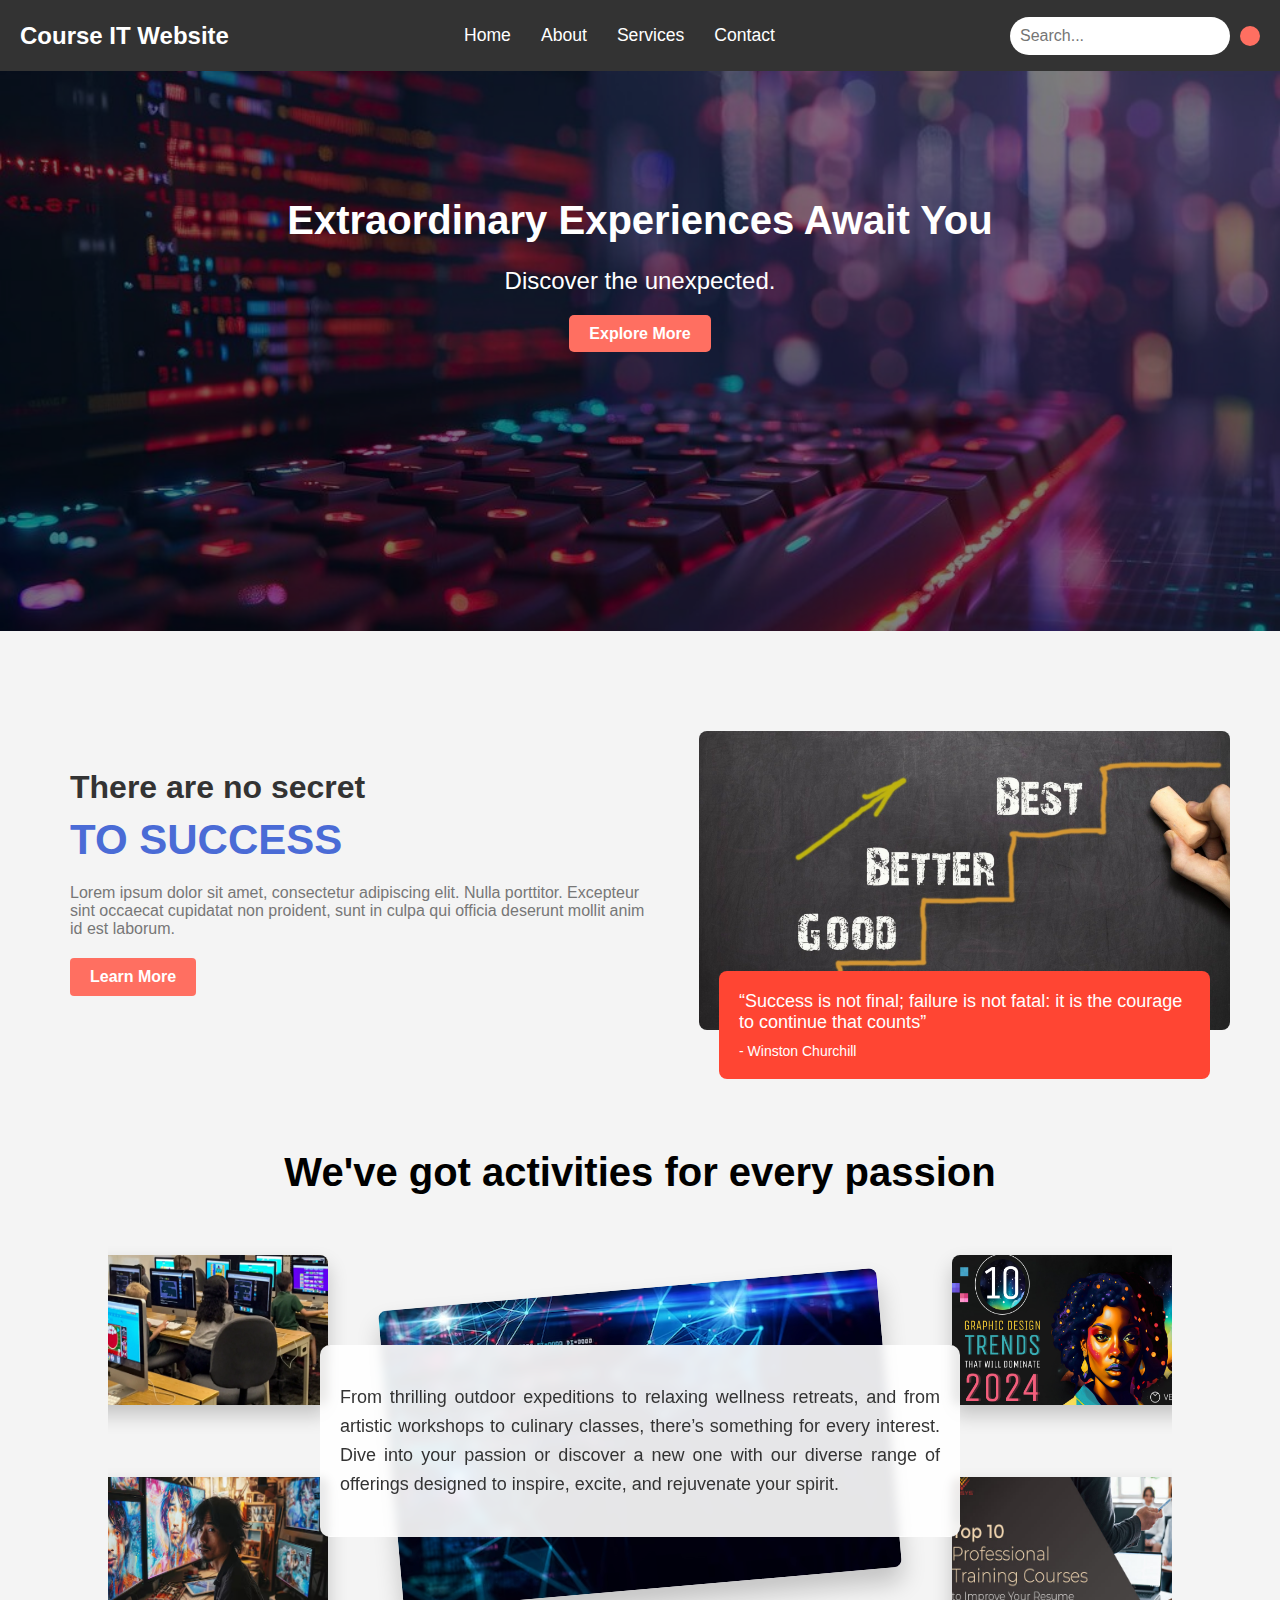
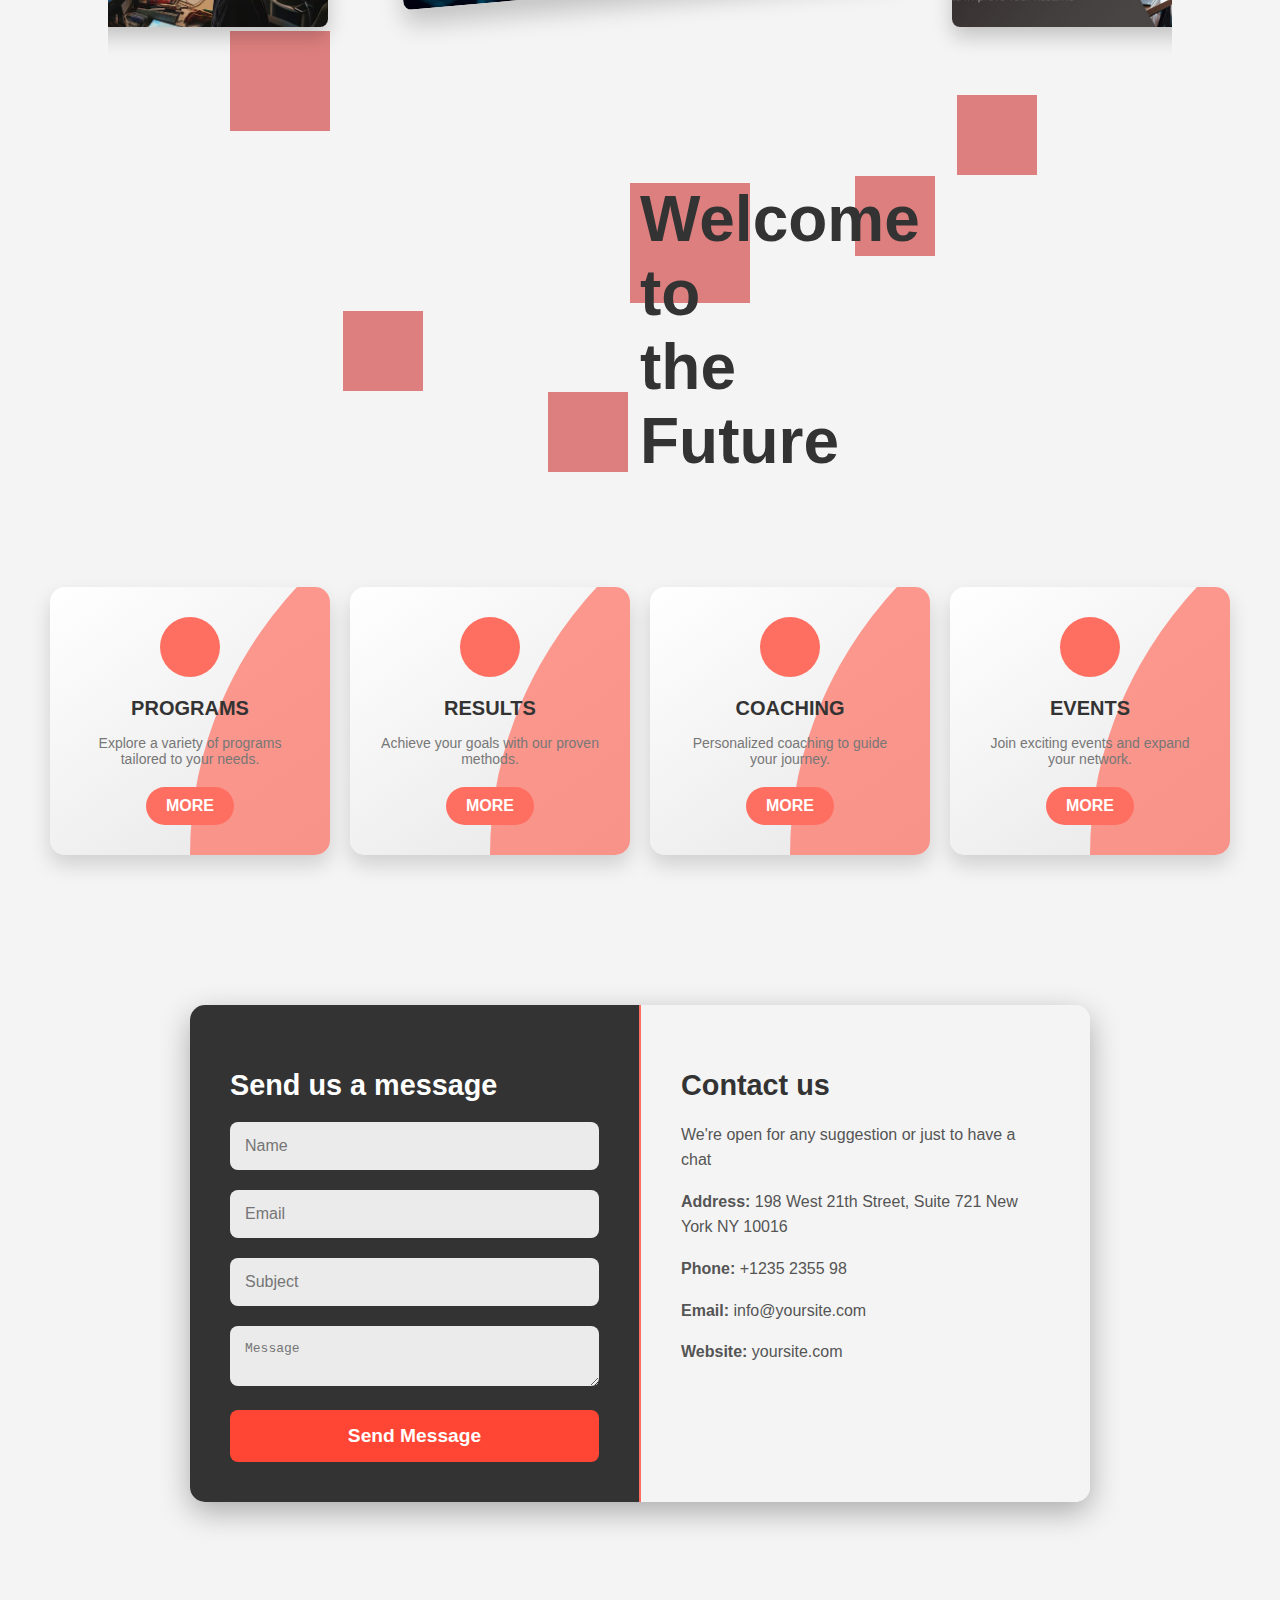
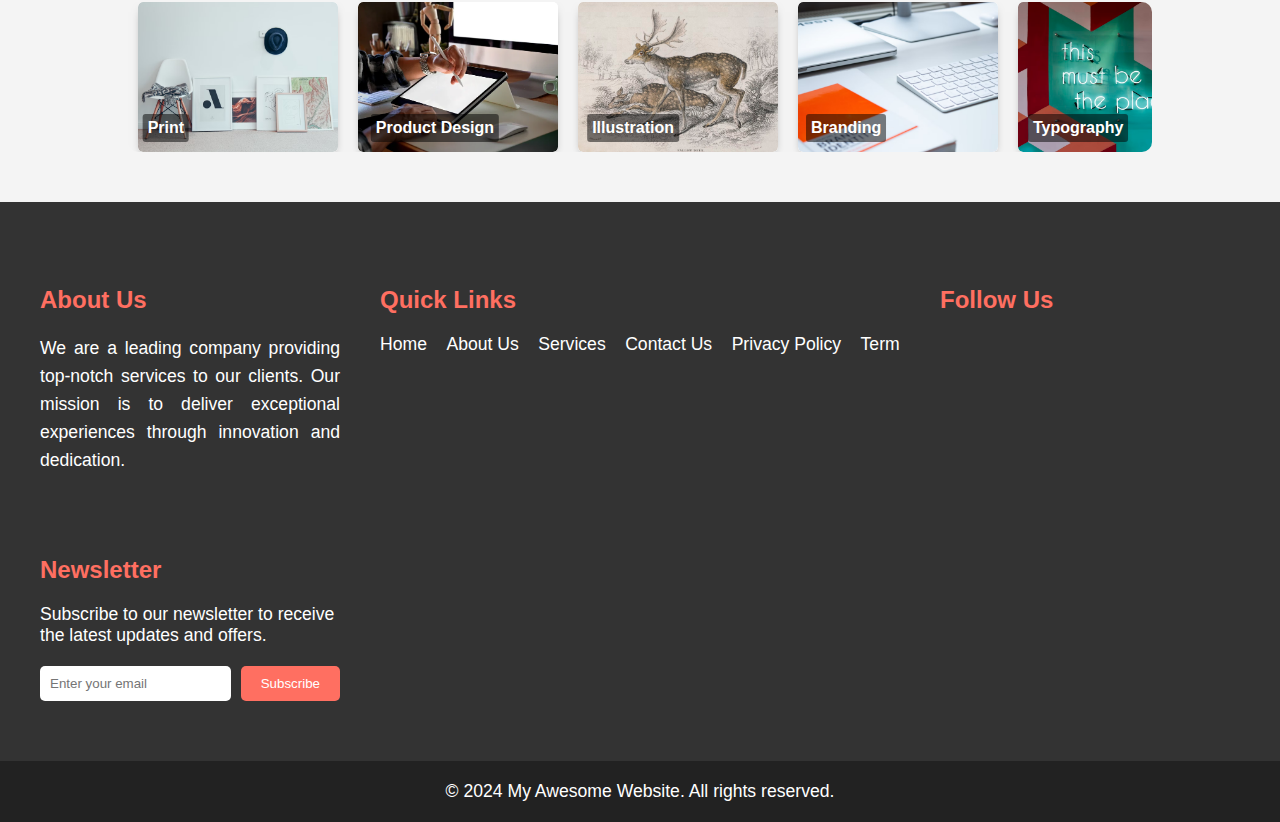
<file: index.html>
<!DOCTYPE html>
<html lang="en">
  <head>
    <meta charset="UTF-8" />
    <link rel="shortcut icon" type="x-icon" href="assets/favicon/star.svg">
    <meta name="viewport" content="width=device-width, initial-scale=1.0" />
    <title>Home - My Awesome Website</title>
    <link rel="stylesheet" href="css/styles.css" />
    <link rel="stylesheet" href="css/animations.css" />
    <link
      rel="stylesheet"
      href="https://cdnjs.cloudflare.com/ajax/libs/font-awesome/6.6.0/css/all.min.css"
      integrity="sha512-Kc323vGBEqzTmouAECnVceyQqyqdsSiqLQISBL29aUW4U/M7pSPA/gEUZQqv1cwx4OnYxTxve5UMg5GT6L4JJg=="
      crossorigin="anonymous"
      referrerpolicy="no-referrer"
    />
    <script src="js/main.js" defer></script>
    <script src="js/animations.js" defer></script>
  </head>
  <body>
    <!-- Navbar -->
    <header>
      <nav class="navbar">
        <div class="navbar-logo">
          <a href="index.html">Course IT Website</a>
        </div>
        <!-- Hamburger Icon for Mobile View -->
        <button class="navbar-toggle">
          <i class="fa-solid fa-bars"></i>
        </button>
        <ul class="navbar-menu">
          <li class="menu-item dropdown">
            <a href="index.html" class="menu-link">Home</a>
            <ul class="dropdown-menu">
              <li><a href="index.html" class="dropdown-link">Activities</a></li>
              <li><a href="index.html" class="dropdown-link">Programs</a></li>
              <li><a href="index.html" class="dropdown-link">Reach Us</a></li>
            </ul>
          </li>
          <li class="menu-item dropdown">
            <a href="about.html" class="menu-link">About</a>
            <ul class="dropdown-menu">
              <li><a href="about.html" class="dropdown-link">Our Story</a></li>
              <li><a href="about.html" class="dropdown-link">Team</a></li>
              <li><a href="about.html" class="dropdown-link">Mission</a></li>
            </ul>
          </li>
          <li class="menu-item dropdown">
            <a href="services.html" class="menu-link">Services</a>
            <ul class="dropdown-menu mega-menu">
              <li>
                <div class="mega-menu-content">
                  <div class="mega-menu-column">
                    <h3>Web Development</h3>
                    <a href="services.html">Web Design</a>
                    <a href="services.html">Web Development</a>
                    <a href="services.html">E-commerce</a>
                  </div>
                  <div class="mega-menu-column">
                    <h3>Digital Marketing</h3>
                    <a href="services.html">SEO</a>
                    <a href="services.html">Social Media Marketing</a>
                    <a href="services.html">PPC Advertising</a>
                  </div>
                  <div class="mega-menu-column">
                    <h3>Graphic Design</h3>
                    <a href="services.html">Branding</a>
                    <a href="services.html">Logo Design</a>
                    <a href="services.html">Infographics</a>
                  </div>
                </div>
              </li>
            </ul>
          </li>
          <li class="menu-item dropdown">
            <a href="contact.html" class="menu-link">Contact</a>
            <ul class="dropdown-menu">
              <li><a href="contact.html" class="dropdown-link">Contact Form</a></li>
              <li><a href="contact.html" class="dropdown-link">FAQ</a></li>
              <li><a href="contact.html" class="dropdown-link">Support</a></li>
            </ul>
          </li>
        </ul>
        <div class="navbar-search">
          <input type="text" placeholder="Search..." />
          <button type="submit">
            <i class="fas fa-search"></i>
          </button>
        </div>
      </nav>
    </header>
    

    <!-- Hero Section -->
    <section id="hero" class="parallax">
      <div class="hero-content">
        <h1 class="hero-title bounce-in">
          Extraordinary Experiences Await You
        </h1>
        <p class="hero-subtitle fade-in">Discover the unexpected.</p>
        <a href="#features" class="cta-button slide-in-right">Explore More</a>
      </div>
    </section>

    <!-- Unique Section -->
    <div class="unique-sec">
      <div class="text-content">
        <h1>There are no secret</h1>
        <h2>TO SUCCESS</h2>
        <p>
          Lorem ipsum dolor sit amet, consectetur adipiscing elit. Nulla
          porttitor. Excepteur sint occaecat cupidatat non proident, sunt in
          culpa qui officia deserunt mollit anim id est laborum.
        </p>
        <a href="#" class="learn-more">Learn More</a>
      </div>
      <div class="image-content">
        <img src="assets/images/success.jpg" alt="Team Collaboration" />
        <div class="quote">
          <p>
            “Success is not final; failure is not fatal: it is the courage to
            continue that counts”
          </p>
          <span>- Winston Churchill</span>
        </div>
      </div>
    </div>

    <!-- Activities Section -->
    <div class="activities">
      <div class="activities-header">
        <h1>We've got activities for every passion</h1>
      </div>
      <div class="activities-content">
        <div class="text-box">
          <p>
            From thrilling outdoor expeditions to relaxing wellness retreats,
            and from artistic workshops to culinary classes, there’s something
            for every interest. Dive into your passion or discover a new one
            with our diverse range of offerings designed to inspire, excite, and
            rejuvenate your spirit.
          </p>
        </div>

        <div class="images-container">
          <div class="image-large">
            <img src="assets/images/darkcode.jpg" alt="Activity 1" />
          </div>
          <div class="image-corner-top-left">
            <img src="assets/images/artistic.jpg" alt="Activity 2" />
          </div>
          <div class="image-corner-bottom-left">
            <img src="assets/images/art.jpg" alt="Activity 3" />
          </div>
          <div class="image-corner-top-right">
            <img src="assets/images/carousel2.jpg" alt="Activity 4" />
          </div>
          <div class="image-corner-bottom-right">
            <img src="assets/images/carousel3.jpg" alt="Activity 5" />
          </div>
        </div>
      </div>




      <!-- Extra Ordin Section -->
    <div class="extra-ordinary-universe">
      <div class="extra-ordinary-cube-container">
          <div class="extra-ordinary-cube" id="cube1"></div>
          <div class="extra-ordinary-cube" id="cube2"></div>
          <div class="extra-ordinary-cube" id="cube3"></div>
          <div class="extra-ordinary-cube" id="cube4"></div>
          <div class="extra-ordinary-cube" id="cube5"></div>
          <div class="extra-ordinary-cube" id="cube6"></div>
      </div>
  
      <div class="extra-ordinary-content">
          <h1 class="extra-ordinary-phase" id="phase1">Welcome to the Future</h1>
          <h1 class="extra-ordinary-phase" id="phase2">Design Like Never Before</h1>
          <h1 class="extra-ordinary-phase" id="phase3">Experience the Extraordinary</h1>
      </div>
  </div>
    </div>

    
  

    <!-- Procote Section -->
    <div class="pracote-container" id="features">
      <div class="pracote-card">
        <div class="pracote-icon pracote-programs"></div>
        <h3 class="pracote-title">PROGRAMS</h3>
        <p class="pracote-text">
          Explore a variety of programs tailored to your needs.
        </p>
        <a href="#" class="pracote-more">MORE</a>
      </div>
      <div class="pracote-card">
        <div class="pracote-icon pracote-results"></div>
        <h3 class="pracote-title">RESULTS</h3>
        <p class="pracote-text">Achieve your goals with our proven methods.</p>
        <a href="#" class="pracote-more">MORE</a>
      </div>
      <div class="pracote-card">
        <div class="pracote-icon pracote-coaching"></div>
        <h3 class="pracote-title">COACHING</h3>
        <p class="pracote-text">Personalized coaching to guide your journey.</p>
        <a href="#" class="pracote-more">MORE</a>
      </div>
      <div class="pracote-card">
        <div class="pracote-icon pracote-events"></div>
        <h3 class="pracote-title">EVENTS</h3>
        <p class="pracote-text">
          Join exciting events and expand your network.
        </p>
        <a href="#" class="pracote-more">MORE</a>
      </div>
    </div>

    <!-- Contact Section -->
    <section>
      <div class="contact-container">
        <div class="form-box">
          <h2>Send us a message</h2>
          <form class="contact-form">
            <input type="text" name="name" placeholder="Name" required />
            <input type="email" name="email" placeholder="Email" required />
            <input type="text" name="subject" placeholder="Subject" required />
            <textarea name="message" placeholder="Message" required></textarea>
            <button type="submit">Send Message</button>
          </form>
        </div>
        <div class="contact-info">
          <h2>Contact us</h2>
          <p>We're open for any suggestion or just to have a chat</p>
          <p>
            <strong>Address:</strong> 198 West 21th Street, Suite 721 New York
            NY 10016
          </p>
          <p><strong>Phone:</strong> +1235 2355 98</p>
          <p><strong>Email:</strong> info@yoursite.com</p>
          <p><strong>Website:</strong> yoursite.com</p>
        </div>
      </div>
    </section>

    <!-- moving content -->
    <div class="my-carousel-container">
      <div class="my-carousel-track">
        <div class="my-carousel-item">
          <img src="assets/images/arts.jpg" alt="Item 1" />
          <p>Print</p>
        </div>
        <div class="my-carousel-item">
          <img src="assets/images/proDesign.jpg" alt="Item 2" />
          <p>Product Design</p>
        </div>
        <div class="my-carousel-item">
          <img src="assets/images/graphy.jpg" alt="Item 3" />
          <p>Illustration</p>
        </div>
        <div class="my-carousel-item">
          <img src="assets/images/branding.jpg" alt="Item 4" />
          <p>Branding</p>
        </div>
        <div class="my-carousel-item">
          <img src="assets/images/typo.jpg" alt="Item 5" />
          <p>Typography</p>
        </div>
        <div class="my-carousel-item">
          <img src="assets/images/webDesign.jpg" alt="Item 6" />
          <p>Web Design</p>
        </div>
        <div class="my-carousel-item">
          <img src="assets/images/ui.jpg" alt="Item 7" />
          <p>UI/UX</p>
        </div>
        <div class="my-carousel-item">
          <img src="assets/images/photography.jpg" alt="Item 8" />
          <p>Photography</p>
        </div>
        <div class="my-carousel-item">
          <img src="assets/images/motionGraphics.jpg" alt="Item 9" />
          <p>Motion Graphics</p>
        </div>
        <div class="my-carousel-item">
          <img src="assets/images/social.jpg" alt="Item 10" />
          <p>3D Design</p>
        </div>
      </div>
    </div>

    <!-- Footer -->
    <footer>
      <div class="footer-container">
        <div class="footer-about">
          <h3>About Us</h3>
          <p>
            We are a leading company providing top-notch services to our
            clients. Our mission is to deliver exceptional experiences through
            innovation and dedication.
          </p>
        </div>

        <div class="footer-links">
          <h3>Quick Links</h3>
          <ul>
            <li><a href="index.html">Home</a></li>
            <li><a href="about.html">About Us</a></li>
            <li><a href="services.html">Services</a></li>
            <li><a href="contact.html">Contact Us</a></li>
            <li><a href="privacy.html">Privacy Policy</a></li>
            <li><a href="terms.html">Terms of Service</a></li>
          </ul>
        </div>

        <div class="footer-social">
          <h3>Follow Us</h3>
          <ul class="social-icons">
            <li>
              <a href="#"><i class="fab fa-facebook-f"></i></a>
            </li>
            <li>
              <a href="#"><i class="fab fa-twitter"></i></a>
            </li>
            <li>
              <a href="#"><i class="fab fa-instagram"></i></a>
            </li>
            <li>
              <a href="#"><i class="fab fa-linkedin-in"></i></a>
            </li>
            <li>
              <a href="#"><i class="fab fa-youtube"></i></a>
            </li>
          </ul>
        </div>

        <div class="footer-newsletter">
          <h3>Newsletter</h3>
          <p>
            Subscribe to our newsletter to receive the latest updates and
            offers.
          </p>
          <form>
            <input type="email" placeholder="Enter your email" required />
            <button type="submit">Subscribe</button>
          </form>
        </div>
      </div>

      <div class="footer-bottom">
        <p>&copy; 2024 My Awesome Website. All rights reserved.</p>
      </div>
    </footer>
  </body>
</html>
</file>
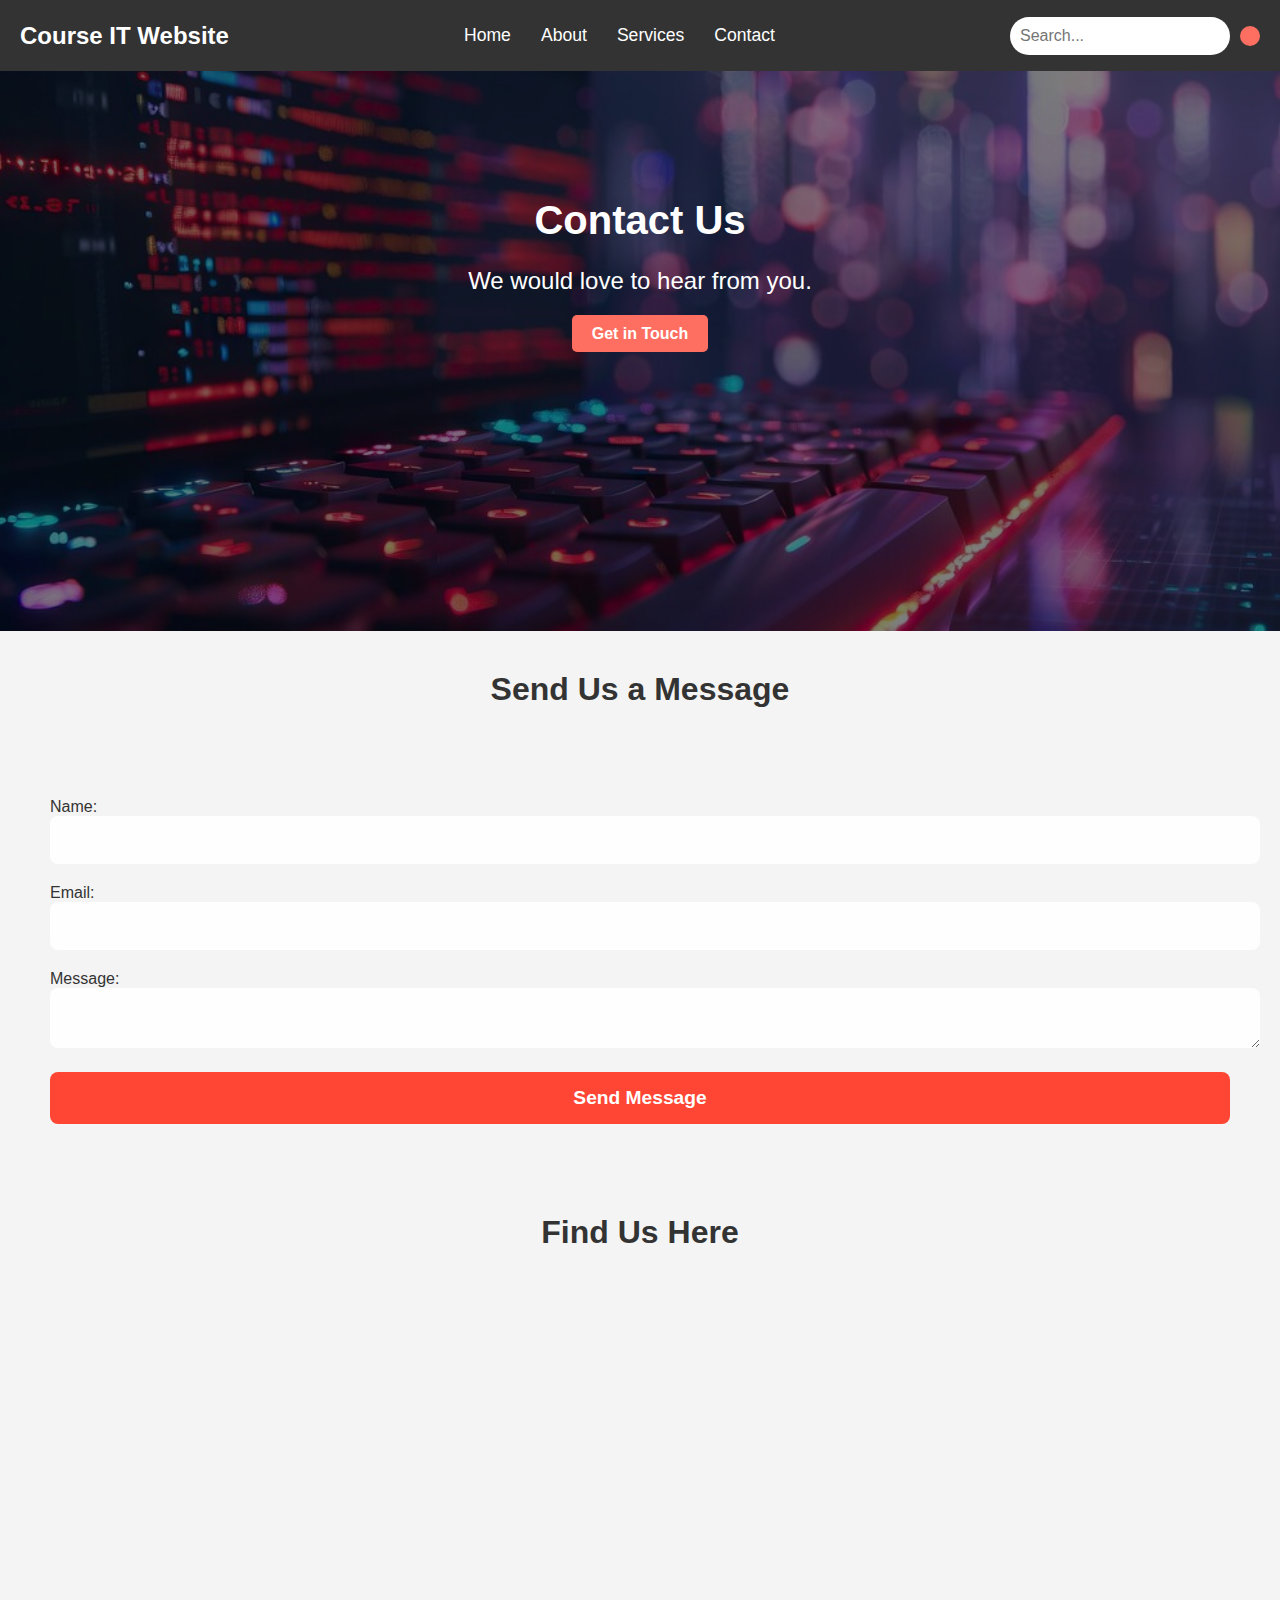
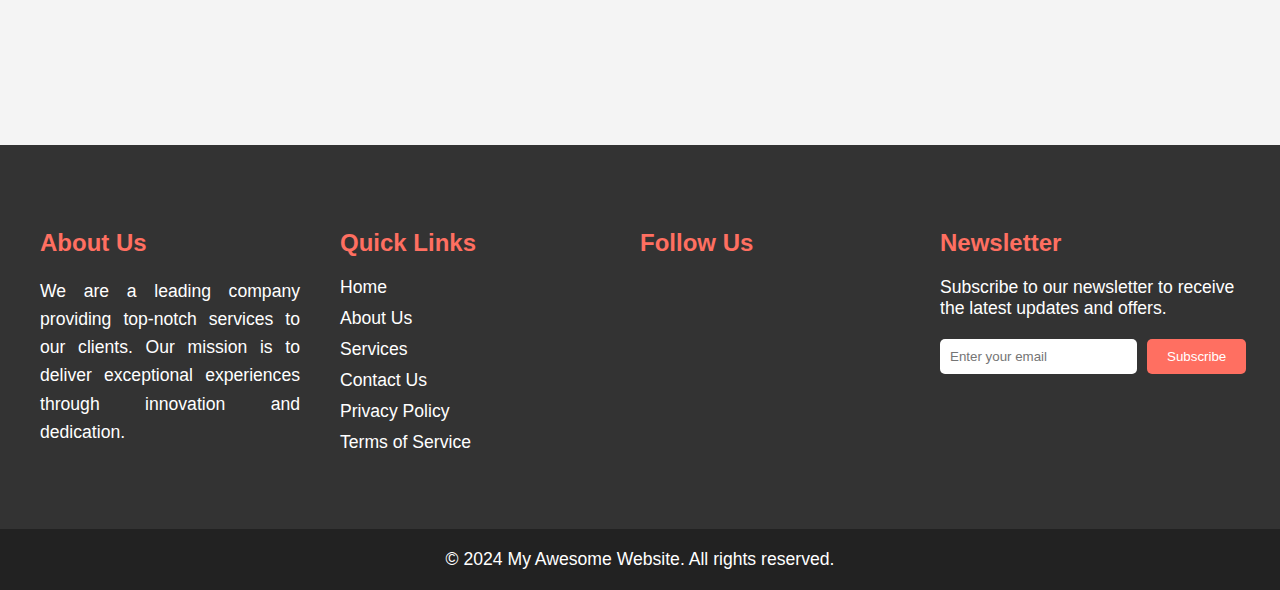
<file: contact.html>
<!DOCTYPE html>
<html lang="en">
  <head>
    <meta charset="UTF-8" />
    <link rel="shortcut icon" type="x-icon" href="assets/favicon/star.svg">
    <meta name="viewport" content="width=device-width, initial-scale=1.0" />
    <title>Contact Us - My Awesome Website</title>
    <link rel="stylesheet" href="css/contact.css" />
    <link rel="stylesheet" href="css/animations.css" />
    <link
      rel="stylesheet"
      href="https://cdnjs.cloudflare.com/ajax/libs/font-awesome/6.6.0/css/all.min.css"
      integrity="sha512-Kc323vGBEqzTmouAECnVceyQqyqdsSiqLQISBL29aUW4U/M7pSPA/gEUZQqv1cwx4OnYxTxve5UMg5GT6L4JJg=="
      crossorigin="anonymous"
      referrerpolicy="no-referrer"
    />
    <script src="js/contact.js" defer></script>
    <script src="js/animations.js" defer></script>
  </head>
  <body>
    <!-- Navbar -->
    <header>
      <nav class="navbar">
        <div class="navbar-logo">
          <a href="index.html">Course IT Website</a>
        </div>
        <!-- Hamburger Icon for Mobile View -->
        <button class="navbar-toggle">
          <i class="fa-solid fa-bars"></i>
        </button>
        <ul class="navbar-menu">
          <li class="menu-item dropdown">
            <a href="index.html" class="menu-link">Home</a>
            <ul class="dropdown-menu">
              <li><a href="index.html" class="dropdown-link">Activities</a></li>
              <li><a href="index.html" class="dropdown-link">Programs</a></li>
              <li><a href="index.html" class="dropdown-link">Reach Us</a></li>
            </ul>
          </li>
          <li class="menu-item dropdown">
            <a href="about.html" class="menu-link">About</a>
            <ul class="dropdown-menu">
              <li><a href="about.html" class="dropdown-link">Our Story</a></li>
              <li><a href="about.html" class="dropdown-link">Team</a></li>
              <li><a href="about.html" class="dropdown-link">Mission</a></li>
            </ul>
          </li>
          <li class="menu-item dropdown">
            <a href="services.html" class="menu-link">Services</a>
            <ul class="dropdown-menu mega-menu">
              <li>
                <div class="mega-menu-content">
                  <div class="mega-menu-column">
                    <h3>Web Development</h3>
                    <a href="services.html">Web Design</a>
                    <a href="services.html">Web Development</a>
                    <a href="services.html">E-commerce</a>
                  </div>
                  <div class="mega-menu-column">
                    <h3>Digital Marketing</h3>
                    <a href="services.html">SEO</a>
                    <a href="services.html">Social Media Marketing</a>
                    <a href="services.html">PPC Advertising</a>
                  </div>
                  <div class="mega-menu-column">
                    <h3>Graphic Design</h3>
                    <a href="services.html">Branding</a>
                    <a href="services.html">Logo Design</a>
                    <a href="services.html">Infographics</a>
                  </div>
                </div>
              </li>
            </ul>
          </li>
          <li class="menu-item dropdown">
            <a href="contact.html" class="menu-link">Contact</a>
            <ul class="dropdown-menu">
              <li><a href="contact.html" class="dropdown-link">Contact Form</a></li>
              <li><a href="contact.html" class="dropdown-link">FAQ</a></li>
              <li><a href="contact.html" class="dropdown-link">Support</a></li>
            </ul>
          </li>
        </ul>
        <div class="navbar-search">
          <input type="text" placeholder="Search..." />
          <button type="submit">
            <i class="fas fa-search"></i>
          </button>
        </div>
      </nav>
    </header>

    <!-- Hero Section -->
    <section id="contact-hero" class="parallax">
      <div class="hero-content">
        <h1 class="hero-title fade-in">Contact Us</h1>
        <p class="hero-subtitle slide-in-right">
          We would love to hear from you.
        </p>
        <a href="#contact-form" class="cta-button slide-in-left"
          >Get in Touch</a
        >
      </div>
    </section>

    <!-- Contact Form Section -->
    <section id="contact-form" class="section-padding">
      <h2 class="section-title fade-in">Send Us a Message</h2>
      <form class="contact-form slide-in-right">
        <label for="name">Name:</label>
        <input type="text" id="name" name="name" required />
        <label for="email">Email:</label>
        <input type="email" id="email" name="email" required />
        <label for="message">Message:</label>
        <textarea id="message" name="message" required></textarea>
        <button type="submit" class="cta-button">Send Message</button>
      </form>
    </section>

    <!-- Google Map Section -->
    <section id="map" class="section-padding">
      <h2 class="section-title fade-in">Find Us Here</h2>
      <div id="google-map" class="map-container">
        <iframe
          src="https://www.google.com/maps/embed?pb=!1m18!1m12!1m3!1d3151.8354345084335!2d144.95373531531658!3d-37.8172099797517!2m3!1f0!2f0!3f0!3m2!1i1024!2i768!4f13.1!3m3!1m2!1s0x6ad642af0f11fd81%3A0x5045675218ce6e0!2z5p2-5p6X5ZOB!5e0!3m2!1sja!2sjp!4v1426637825785"
          width="100%"
          height="450"
          frameborder="0"
          style="border: 0"
          allowfullscreen
        >
        </iframe>
      </div>
    </section>

    <!-- Footer -->
    <footer>
        <div class="footer-container">
            <div class="footer-about">
                <h3>About Us</h3>
                <p>
                    We are a leading company providing top-notch services to our clients. Our mission is to deliver exceptional experiences through innovation and dedication.
                </p>
            </div>
    
            <div class="footer-links">
                <h3>Quick Links</h3>
                <ul>
                    <li><a href="index.html">Home</a></li>
                    <li><a href="about.html">About Us</a></li>
                    <li><a href="services.html">Services</a></li>
                    <li><a href="contact.html">Contact Us</a></li>
                    <li><a href="privacy.html">Privacy Policy</a></li>
                    <li><a href="terms.html">Terms of Service</a></li>
                </ul>
            </div>
    
            <div class="footer-social">
                <h3>Follow Us</h3>
                <ul class="social-icons">
                    <li><a href="#"><i class="fab fa-facebook-f"></i></a></li>
                    <li><a href="#"><i class="fab fa-twitter"></i></a></li>
                    <li><a href="#"><i class="fab fa-instagram"></i></a></li>
                    <li><a href="#"><i class="fab fa-linkedin-in"></i></a></li>
                    <li><a href="#"><i class="fab fa-youtube"></i></a></li>
                </ul>
            </div>
    
            <div class="footer-newsletter">
                <h3>Newsletter</h3>
                <p>Subscribe to our newsletter to receive the latest updates and offers.</p>
                <form>
                    <input type="email" placeholder="Enter your email" required>
                    <button type="submit">Subscribe</button>
                </form>
            </div>
        </div>
    
        <div class="footer-bottom">
            <p>&copy; 2024 My Awesome Website. All rights reserved.</p>
        </div>
    </footer>
    

    
  </body>
</html>
</file>
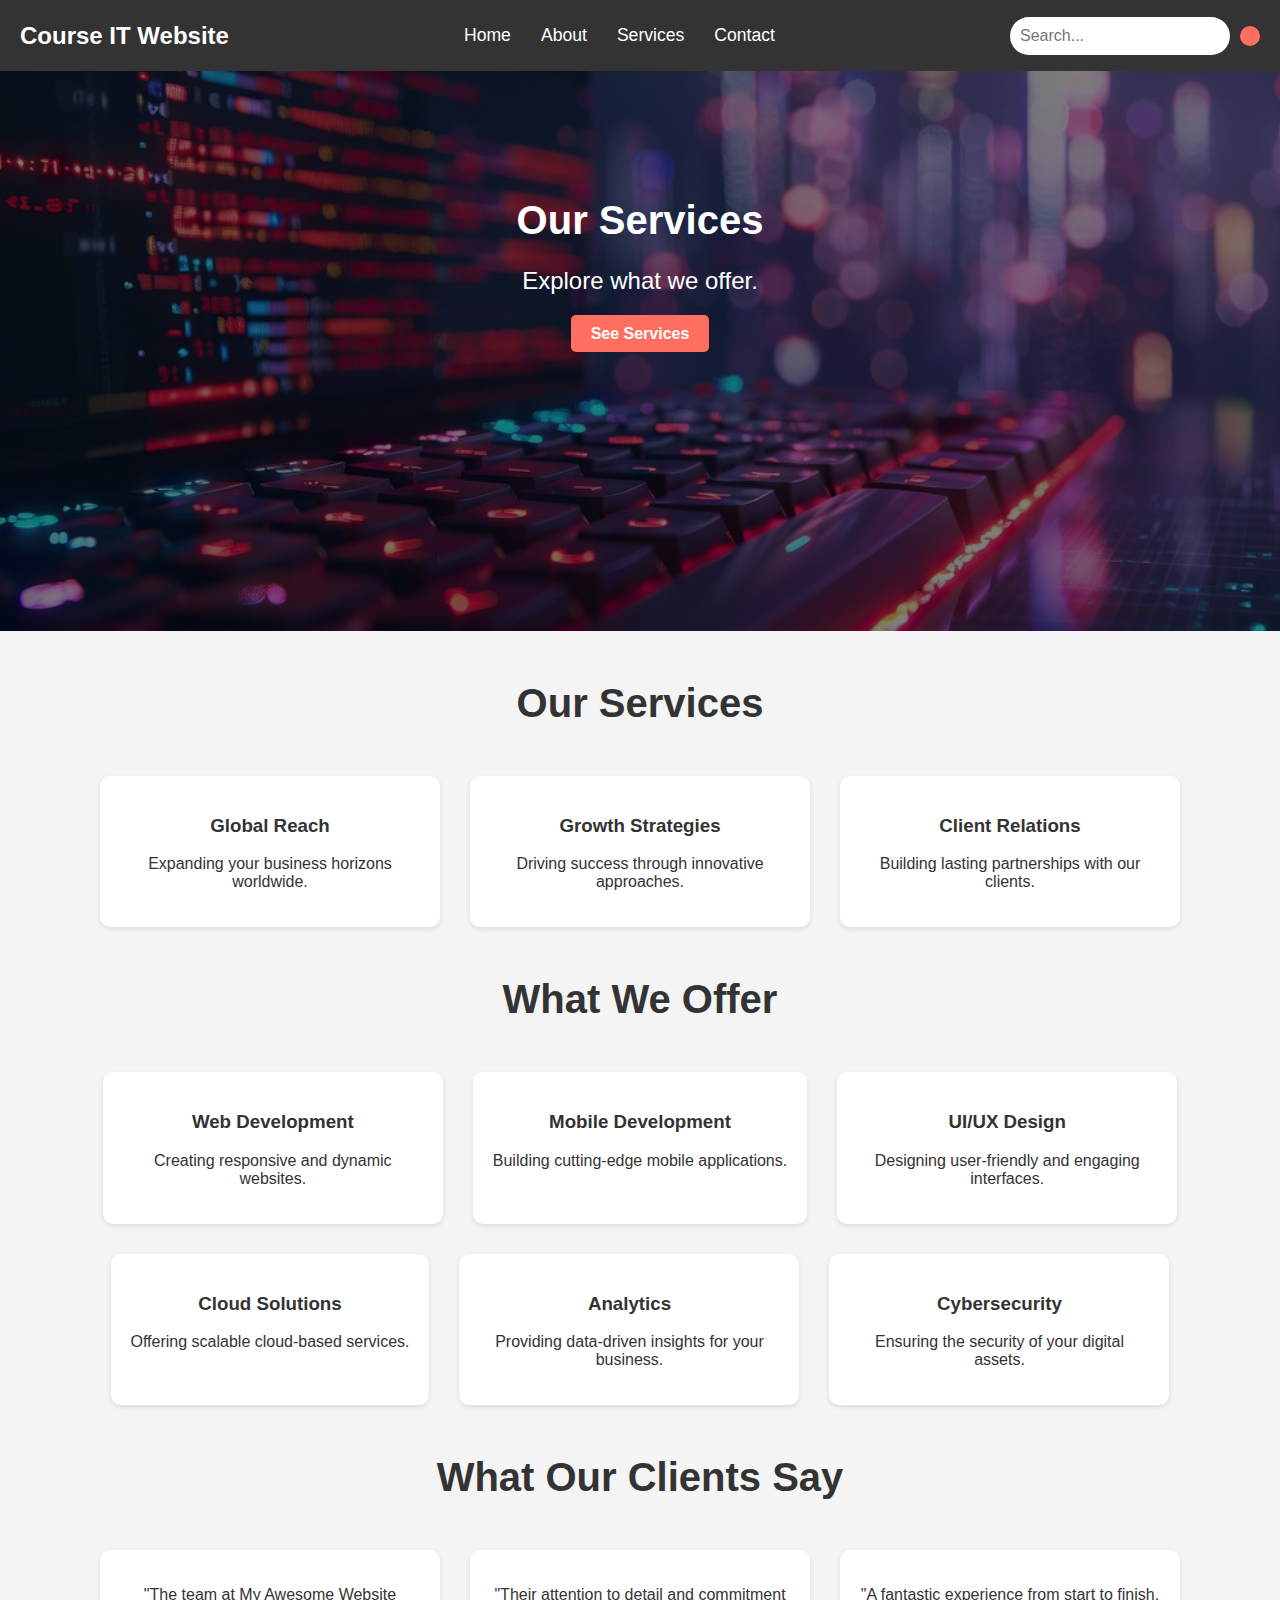
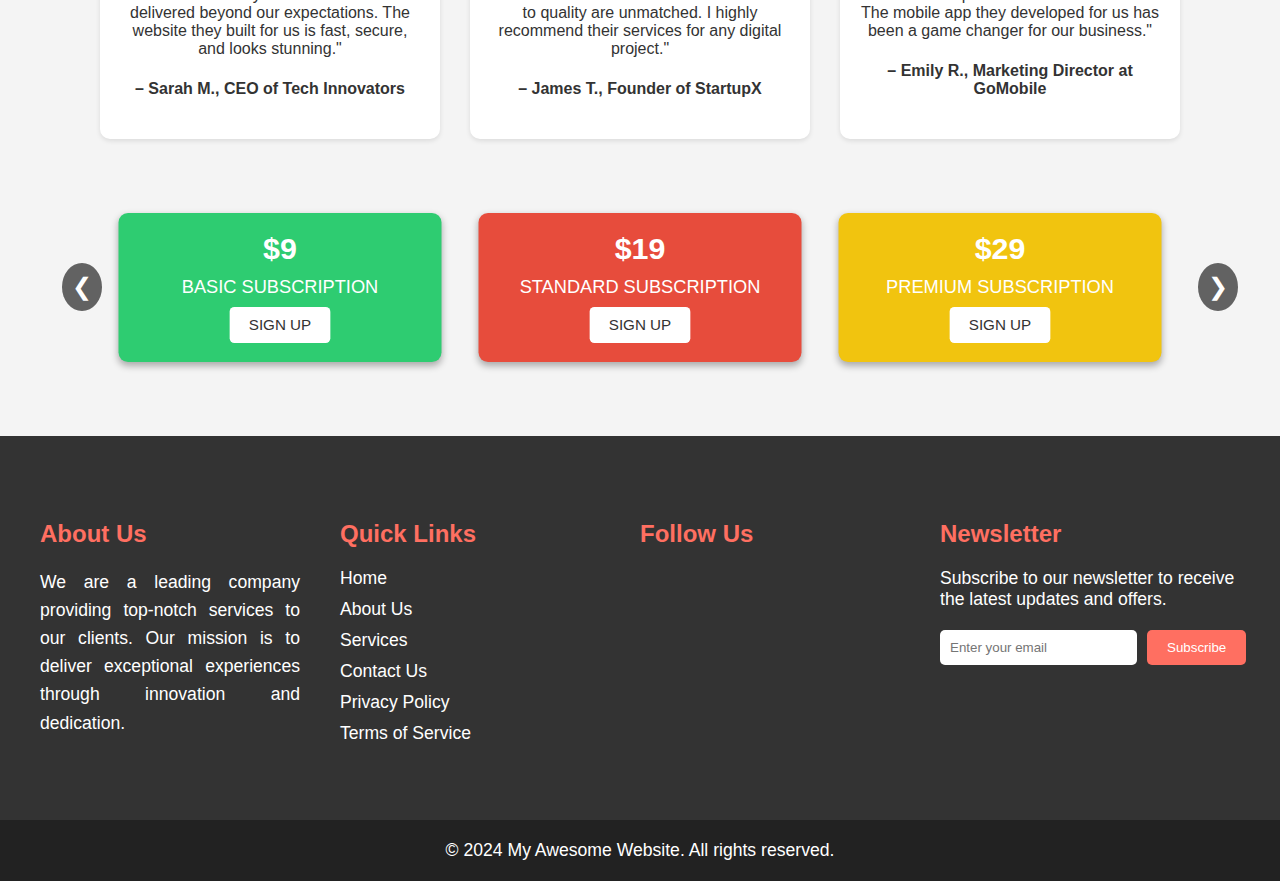
<file: services.html>
<!DOCTYPE html>
<html lang="en">
  <head>
    <meta charset="UTF-8" />
    <link rel="shortcut icon" type="x-icon" href="assets/favicon/star.svg">
    <meta name="viewport" content="width=device-width, initial-scale=1.0" />
    <title>Our Services - My Awesome Website</title>
    <link rel="stylesheet" href="css/services.css" />
    <link rel="stylesheet" href="css/animations.css" />
    <link
      rel="stylesheet"
      href="https://cdnjs.cloudflare.com/ajax/libs/font-awesome/6.6.0/css/all.min.css"
      integrity="sha512-Kc323vGBEqzTmouAECnVceyQqyqdsSiqLQISBL29aUW4U/M7pSPA/gEUZQqv1cwx4OnYxTxve5UMg5GT6L4JJg=="
      crossorigin="anonymous"
      referrerpolicy="no-referrer"
    />
    <script src="js/services.js" defer></script>
    <script src="js/animations.js" defer></script>
  </head>
  <body>
    <!-- Navbar -->
    <header>
      <nav class="navbar">
        <div class="navbar-logo">
          <a href="index.html">Course IT Website</a>
        </div>
        <!-- Hamburger Icon for Mobile View -->
        <button class="navbar-toggle">
          <i class="fa-solid fa-bars"></i>
        </button>
        <ul class="navbar-menu">
          <li class="menu-item dropdown">
            <a href="index.html" class="menu-link">Home</a>
            <ul class="dropdown-menu">
              <li><a href="index.html" class="dropdown-link">Activities</a></li>
              <li><a href="index.html" class="dropdown-link">Programs</a></li>
              <li><a href="index.html" class="dropdown-link">Reach Us</a></li>
            </ul>
          </li>
          <li class="menu-item dropdown">
            <a href="about.html" class="menu-link">About</a>
            <ul class="dropdown-menu">
              <li><a href="about.html" class="dropdown-link">Our Story</a></li>
              <li><a href="about.html" class="dropdown-link">Team</a></li>
              <li><a href="about.html" class="dropdown-link">Mission</a></li>
            </ul>
          </li>
          <li class="menu-item dropdown">
            <a href="services.html" class="menu-link">Services</a>
            <ul class="dropdown-menu mega-menu">
              <li>
                <div class="mega-menu-content">
                  <div class="mega-menu-column">
                    <h3>Web Development</h3>
                    <a href="services.html">Web Design</a>
                    <a href="services.html">Web Development</a>
                    <a href="services.html">E-commerce</a>
                  </div>
                  <div class="mega-menu-column">
                    <h3>Digital Marketing</h3>
                    <a href="services.html">SEO</a>
                    <a href="services.html">Social Media Marketing</a>
                    <a href="services.html">PPC Advertising</a>
                  </div>
                  <div class="mega-menu-column">
                    <h3>Graphic Design</h3>
                    <a href="services.html">Branding</a>
                    <a href="services.html">Logo Design</a>
                    <a href="services.html">Infographics</a>
                  </div>
                </div>
              </li>
            </ul>
          </li>
          <li class="menu-item dropdown">
            <a href="contact.html" class="menu-link">Contact</a>
            <ul class="dropdown-menu">
              <li><a href="contact.html" class="dropdown-link">Contact Form</a></li>
              <li><a href="contact.html" class="dropdown-link">FAQ</a></li>
              <li><a href="contact.html" class="dropdown-link">Support</a></li>
            </ul>
          </li>
        </ul>
        <div class="navbar-search">
          <input type="text" placeholder="Search..." />
          <button type="submit">
            <i class="fas fa-search"></i>
          </button>
        </div>
      </nav>
    </header>

    <!-- Hero Section -->
    <section id="services-hero" class="parallax">
      <div class="hero-content">
        <h1 class="hero-title slide-in-left">Our Services</h1>
        <p class="hero-subtitle slide-in-right">Explore what we offer.</p>
        <a href="#service-list" class="cta-button zoom-in">See Services</a>
      </div>
    </section>

    <!-- Services Section -->
    <section id="service-list" class="section-padding">
      <h2 class="section-title fade-in">Our Services</h2>
      <div class="service-card-container">
        <div class="service-card rotate-in">
          <i class="fas fa-globe"></i>
          <h3>Global Reach</h3>
          <p>Expanding your business horizons worldwide.</p>
        </div>
        <div class="service-card slide-in-left">
          <i class="fas fa-chart-line"></i>
          <h3>Growth Strategies</h3>
          <p>Driving success through innovative approaches.</p>
        </div>
        <div class="service-card bounce-in">
          <i class="fas fa-handshake"></i>
          <h3>Client Relations</h3>
          <p>Building lasting partnerships with our clients.</p>
        </div>
      </div>
    </section>

    <!-- Services List Section -->
    <section class="section-padding">
      <h2 class="section-title fade-in">What We Offer</h2>
      <div class="service-card-container">
        <div class="service-card slide-in-left">
          <i class="fas fa-code"></i>
          <h3>Web Development</h3>
          <p>Creating responsive and dynamic websites.</p>
        </div>
        <div class="service-card bounce-in">
          <i class="fas fa-mobile-alt"></i>
          <h3>Mobile Development</h3>
          <p>Building cutting-edge mobile applications.</p>
        </div>
        <div class="service-card slide-in-right">
          <i class="fas fa-paint-brush"></i>
          <h3>UI/UX Design</h3>
          <p>Designing user-friendly and engaging interfaces.</p>
        </div>
        <div class="service-card rotate-in">
          <i class="fas fa-cloud"></i>
          <h3>Cloud Solutions</h3>
          <p>Offering scalable cloud-based services.</p>
        </div>
        <div class="service-card zoom-in">
          <i class="fas fa-chart-pie"></i>
          <h3>Analytics</h3>
          <p>Providing data-driven insights for your business.</p>
        </div>
        <div class="service-card slide-in-left">
          <i class="fas fa-shield-alt"></i>
          <h3>Cybersecurity</h3>
          <p>Ensuring the security of your digital assets.</p>
        </div>
      </div>
    </section>

    <!-- Testimonials Section -->
    <section id="testimonials" class="section-padding">
      <h2 class="section-title fade-in">What Our Clients Say</h2>
      <div class="testimonial-container">
        <div class="testimonial-card slide-in-left">
          <p>
            "The team at My Awesome Website delivered beyond our expectations.
            The website they built for us is fast, secure, and looks stunning."
          </p>
          <h4>– Sarah M., CEO of Tech Innovators</h4>
        </div>
        <div class="testimonial-card zoom-in">
          <p>
            "Their attention to detail and commitment to quality are unmatched.
            I highly recommend their services for any digital project."
          </p>
          <h4>– James T., Founder of StartupX</h4>
        </div>
        <div class="testimonial-card slide-in-right">
          <p>
            "A fantastic experience from start to finish. The mobile app they
            developed for us has been a game changer for our business."
          </p>
          <h4>– Emily R., Marketing Director at GoMobile</h4>
        </div>
      </div>
    </section>

    <!-- Cards Section -->
    <section class="features-section">
      <div class="card-container-wrapper">
        <div class="card-container">
          <div class="card" style="background-color: #2ecc71">
            <h3>$9</h3>
            <p>BASIC SUBSCRIPTION</p>
            <button class="sign-up">SIGN UP</button>
          </div>
          <div class="card" style="background-color: #e74c3c">
            <h3>$19</h3>
            <p>STANDARD SUBSCRIPTION</p>
            <button class="sign-up">SIGN UP</button>
          </div>
          <div class="card" style="background-color: #f1c40f">
            <h3>$29</h3>
            <p>PREMIUM SUBSCRIPTION</p>
            <button class="sign-up">SIGN UP</button>
          </div>
          <div class="card" style="background-color: #3498db">
            <h3>$39</h3>
            <p>DELUXE SUBSCRIPTION</p>
            <button class="sign-up">SIGN UP</button>
          </div>
          <div class="card" style="background-color: #9b59b6">
            <h3>$49</h3>
            <p>ULTIMATE SUBSCRIPTION</p>
            <button class="sign-up">SIGN UP</button>
          </div>
        </div>
      </div>
      <div class="navigation-buttons">
        <button class="nav-btn prev-btn" onclick="prevCard()">&#10094;</button>
        <button class="nav-btn next-btn" onclick="nextCard()">&#10095;</button>
      </div>
    </section>
    

    <!-- Footer -->
    <footer>
      <div class="footer-container">
        <div class="footer-about">
          <h3>About Us</h3>
          <p>
            We are a leading company providing top-notch services to our
            clients. Our mission is to deliver exceptional experiences through
            innovation and dedication.
          </p>
        </div>

        <div class="footer-links">
          <h3>Quick Links</h3>
          <ul>
            <li><a href="index.html">Home</a></li>
            <li><a href="about.html">About Us</a></li>
            <li><a href="services.html">Services</a></li>
            <li><a href="contact.html">Contact Us</a></li>
            <li><a href="privacy.html">Privacy Policy</a></li>
            <li><a href="terms.html">Terms of Service</a></li>
          </ul>
        </div>

        <div class="footer-social">
          <h3>Follow Us</h3>
          <ul class="social-icons">
            <li>
              <a href="#"><i class="fab fa-facebook-f"></i></a>
            </li>
            <li>
              <a href="#"><i class="fab fa-twitter"></i></a>
            </li>
            <li>
              <a href="#"><i class="fab fa-instagram"></i></a>
            </li>
            <li>
              <a href="#"><i class="fab fa-linkedin-in"></i></a>
            </li>
            <li>
              <a href="#"><i class="fab fa-youtube"></i></a>
            </li>
          </ul>
        </div>

        <div class="footer-newsletter">
          <h3>Newsletter</h3>
          <p>
            Subscribe to our newsletter to receive the latest updates and
            offers.
          </p>
          <form>
            <input type="email" placeholder="Enter your email" required />
            <button type="submit">Subscribe</button>
          </form>
        </div>
      </div>

      <div class="footer-bottom">
        <p>&copy; 2024 My Awesome Website. All rights reserved.</p>
      </div>
    </footer>
  </body>
</html>
</file>
<file: css/styles.css>
/* General Styles */
body,
html {
  margin: 0;
  padding: 0;
  font-family: "Arial", sans-serif;
  background-color: #f4f4f4;
  color: #333;
}

/* Navbar */
.navbar {
  display: flex;
  justify-content: space-between;
  align-items: center;
  background-color: #333;
  padding: 15px 20px;
  position: sticky;
  top: 0;
  z-index: 1000;
}

/* Logo Styling */
.navbar-logo a {
  color: white;
  text-decoration: none;
  font-size: 1.5em;
  font-weight: bold;
  transition: color 0.3s ease;
}

.navbar-logo a:hover {
  color: #ff6f61;
}

/* Menu Styling */
.navbar-menu {
  list-style: none;
  display: flex;
  margin: 0;
  padding: 0;
}

.menu-item {
  position: relative;
}

.menu-link {
  color: white;
  text-decoration: none;
  font-size: 1.1em;
  padding: 10px 15px;
  display: block;
  position: relative;
  overflow: hidden;
  cursor: pointer;
}

/* Underline Effect */
.menu-link:before {
  content: "";
  position: absolute;
  bottom: 0;
  left: 0;
  width: 100%;
  height: 2px;
  background-color: #ff6f61;
  transform: scaleX(0);
  transform-origin: bottom right;
  transition: transform 0.5s ease;
}

.menu-link:hover:before {
  transform: scaleX(1);
  transform-origin: bottom left;
}

.menu-link:hover {
  color: #ff6f61;
  background-color: rgba(255, 255, 255, 0.1);
  border-radius: 5px;
}

/* Dropdown Menu */
.dropdown-menu {
  position: absolute;
  width: 150px;
  top: 100%;
  left: 0;
  background-color: #444;
  display: none;
  list-style: none;
  padding: 10px 0;
  border-radius: 5px;
  opacity: 0;
  transform: translateY(-10px);
  transition: opacity 0.3s ease, transform 0.3s ease;
}

.menu-item.active .dropdown-menu {
  display: block;
  opacity: 1;
  transform: translateY(0);
}

.dropdown-link {
  padding: 10px 20px;
  color: white;
  text-decoration: none;
  display: block;
  transition: background-color 0.3s ease;
}

.dropdown-link:hover {
  background-color: #ff6f61;
}

/* Mega Menu */
.mega-menu {
  width: 600px;
  padding: 20px;
}

.mega-menu-content {
  display: flex;
  justify-content: space-between;
}

.mega-menu-column {
  width: 33%;
}

.mega-menu-column h3 {
  color: #ff6f61;
  margin-bottom: 10px;
  font-size: 1.2em;
}

.mega-menu-column a {
  display: block;
  color: white;
  padding: 5px 0;
  text-decoration: none;
  transition: color 0.3s ease;
}

.mega-menu-column a:hover {
  color: #ff6f61;
}

/* Search Bar Styling */
.navbar-search {
  display: flex;
  align-items: center;
}

.navbar-search input[type="text"] {
  padding: 10px;
  border: none;
  border-radius: 20px;
  outline: none;
  font-size: 1em;
  width: 200px;
  transition: width 0.3s ease;
}

.navbar-search input[type="text"]:focus {
  width: 250px;
}

.navbar-search button {
  background-color: #ff6f61;
  border: none;
  border-radius: 50%;
  padding: 10px;
  margin-left: 10px;
  cursor: pointer;
  transition: background-color 0.3s ease;
}

.navbar-search button:hover {
  background-color: #ff4533;
}

.navbar-search i {
  color: white;
  font-size: 1.2em;
}

/* Remove Shake Animation */
.menu-link:hover {
  animation: none;
}

.navbar-toggle{
  display: none;
}

/* Responsive Styling */

/* For screens between 500px and 800px */
@media (max-width: 800px) {
  .navbar-logo a {
    font-size: 1.2em;
  }

  .navbar-toggle{
    display: none;
  }

  .menu-link {
    font-size: 1em;
    padding: 8px 12px;
  }

  .navbar-menu {
    justify-content: space-around;
  }

  .navbar-search {
    display: none;
  }

  .mega-menu {
    width: 100%;
  }

  .mega-menu-column {
    width: 30%;
  }

  .mega-menu-column h3 {
    font-size: 1em;
  }

  .mega-menu-column a {
    font-size: 0.9em;
  }
}

/* For screens smaller than 500px - Hamburger Menu */
@media (max-width: 500px) {
  .navbar {
    flex-direction: column;
    align-items: flex-start;
  }

  .navbar-toggle {
    display: block;
    background-color: transparent;
    border: none;
    font-size: 1.5em;
    color: white;
    cursor: pointer;
    margin-left: auto;
    position: absolute;
    top: 15px;
    right: 20px;
  }

  .navbar-toggle:hover {
    color: #ff6f61;
  }

  .navbar-menu {
    display: none;
    flex-direction: column;
    align-items: center;
    width: 100%;
    background-color: #333;
    padding: 10px 0;
  }

  .navbar-menu.active {
    display: flex;
  }

  .menu-item {
    width: 100%;
    text-align: center;
  }

  .menu-link {
    padding: 15px;
    border-bottom: 1px solid #444;
  }

  .dropdown-menu {
    position: relative;
    top: 0;
    width: 100%;
    border-radius: 0;
    transform: none;
  }

  .dropdown-link {
    padding: 10px 0;
  }

  .navbar-search {
    display: none;
  }
}



/* Hero Section */
#hero,
#about-hero,
#services-hero,
#contact-hero {
  position: relative;
  background-image: url("../assets/images/hero.jpg");
  background-size: cover;
  background-position: center;
  color: white;
  height: 40vh;
  padding: 100px 20px;
  text-align: center;
  overflow: hidden;
}

#hero::before,
#about-hero::before,
#services-hero::before,
#contact-hero::before {
  content: "";
  position: absolute;
  top: 0;
  left: 0;
  width: 100%;
  height: 100%;
  background: rgba(0, 0, 0, 0.5); /* Adjust opacity to your liking */
  z-index: 1;
}

#hero h1, 
#hero p, 
#about-hero h1, 
#about-hero p, 
#services-hero h1, 
#services-hero p, 
#contact-hero h1, 
#contact-hero p {
  position: relative;
  z-index: 2;
}

/* Adjust if needed for additional elements */
#hero .cta-button,
#about-hero .cta-button,
#services-hero .cta-button,
#contact-hero .cta-button {
  position: relative;
  z-index: 2;
}

/* Hero Content Styling */
.hero-content {
  max-width: 800px;
  margin: auto;
}

.hero-title {
  font-size: 2.5em;
  margin-bottom: 20px;
}

.hero-subtitle {
  font-size: 1.5em;
  margin-bottom: 30px;
}

.cta-button {
  background-color: #ff6f61;
  color: white;
  padding: 10px 20px;
  text-decoration: none;
  font-weight: bold;
  border-radius: 5px;
  z-index: 2;
  transition: background-color 0.3s ease;
}

.cta-button:hover {
  background-color: #ff4533;
}


/* Responsive Styling */

/* For screens between 500px and 800px */
@media (max-width: 800px) {
  #hero {
    height: 30vh;
    padding: 80px 15px;
  }

  .hero-title {
    font-size: 2em;
    margin-bottom: 15px;
  }

  .hero-subtitle {
    font-size: 1.2em;
    margin-bottom: 20px;
  }

  .cta-button {
    padding: 8px 15px;
  }
}

/* For screens smaller than 500px */
@media (max-width: 500px) {
  #hero {
    height: 25vh;
    padding: 60px 10px;
  }

  .hero-title {
    font-size: 1.5em;
    margin-bottom: 10px;
  }

  .hero-subtitle {
    font-size: 1em;
    margin-bottom: 15px;
  }

  .cta-button {
    padding: 6px 12px;
    font-size: 0.8em;
  }
}




/* Contact Form */
.contact-container {
  display: flex;
  flex-wrap: wrap;
  max-width: 900px;
  margin: 100px auto 100px;
  border-radius: 15px;
  box-shadow: 0 10px 30px rgba(0, 0, 0, 0.3);
  overflow: hidden;
  background-color: #fff;
}

/* Form Box Styling */
.form-box {
  flex: 1;
  padding: 40px;
  background-color: #333;
  color: white;
  position: relative;
  overflow: hidden;
  animation: fadeInLeft 1s ease-out forwards;
}

.form-box h2 {
  margin-bottom: 20px;
  font-size: 1.8em;
  font-family: "Roboto", sans-serif;
  font-weight: bold;
  color: #fff;
}

/* Contact Form Styling */
.contact-form input,
.contact-form textarea {
  width: calc(100% - 30px); /* Adjust width to account for padding */
  padding: 15px;
  margin-bottom: 20px;
  border: none;
  border-radius: 8px;
  background: rgba(255, 255, 255, 0.9);
  color: #333;
  font-size: 1em;
  outline: none;
  transition: background-color 0.3s ease, box-shadow 0.3s ease;
  animation: fadeInUp 1.2s ease-out forwards;
}

/* Input Focus Styling */
.contact-form input:focus,
.contact-form textarea:focus {
  background: #fff;
  box-shadow: 0 0 10px rgba(0, 0, 0, 0.2);
  transform: scale(1.02);
}

/* Button Styling */
.contact-form button {
  width: calc(100% - 0px); /* Match button width to input field width */
  padding: 15px;
  background-color: #ff4533;
  color: #fff;
  border: none;
  border-radius: 8px;
  font-size: 1.2em;
  font-weight: bold;
  cursor: pointer;
  transition: background-color 0.3s ease, transform 0.3s ease;
  animation: fadeInUp 1.5s ease-out forwards;
}

/* Button Hover Effect */
.contact-form button:hover {
  background-color: #ffffff;
  color: #ff6f61;
  transform: scale(1.05);
}

/* Contact Info Styling */
.contact-info {
  flex: 1;
  padding: 40px;
  background-color: #f4f4f4;
  border-left: 2px solid #ff6f61;
  animation: fadeInRight 1s ease-out forwards;
}

.contact-info h2 {
  margin-bottom: 20px;
  font-size: 1.8em;
  font-family: "Roboto", sans-serif;
  font-weight: bold;
  color: #333;
}

.contact-info p {
  line-height: 1.6;
  margin-bottom: 15px;
  font-size: 1em;
  color: #555;
}

/* Responsive Styling */

/* For screens between 800px and 1000px */
@media (max-width: 1000px) and (min-width: 801px) {
  .contact-container {
    flex-direction: column;
  }

  .form-box,
  .contact-info {
    padding: 35px;
  }

  .form-box h2,
  .contact-info h2 {
    font-size: 1.5em;
  }

  .contact-form input,
  .contact-form textarea {
    padding: 13px;
    font-size: 0.95em;
  }

  .contact-form button {
    width: 100%;
    padding: 13px;
    font-size: 1.1em;
  }

  .contact-info p {
    font-size: 0.9em;
  }
}

/* For screens between 500px and 800px */
@media (max-width: 800px) {
  .contact-container {
    flex-direction: column;
  }

  .form-box,
  .contact-info {
    padding: 30px;
  }

  .form-box h2,
  .contact-info h2 {
    font-size: 1.2em;
  }

  .contact-form input,
  .contact-form textarea {
    padding: 12px;
    font-size: 0.85em;
  }

  .contact-form button {
    width: 100%;
    padding: 12px;
    font-size: 1em;
  }

  .contact-info p {
    font-size: 0.8em;
  }
}

/* For screens smaller than 500px */
@media (max-width: 500px) {
  .contact-container {
    flex-direction: column;
  }

  .form-box,
  .contact-info {
    padding: 20px;
  }

  .form-box h2,
  .contact-info h2 {
    font-size: 1em;
  }

  .contact-form input,
  .contact-form textarea {
    padding: 10px;
    font-size: 0.75em;
  }

  .contact-form button {
    width: 100%;
    padding: 10px;
    font-size: 0.9em;
  }

  .contact-info p {
    font-size: 0.7em;
  }
}

/* Keyframes */
@keyframes fadeInLeft {
  0% {
    transform: translateX(-100%);
    opacity: 0;
  }
  100% {
    transform: translateX(0);
    opacity: 1;
  }
}

@keyframes fadeInRight {
  0% {
    transform: translateX(100%);
    opacity: 0;
  }
  100% {
    transform: translateX(0);
    opacity: 1;
  }
}

@keyframes fadeInUp {
  0% {
    transform: translateY(30px);
    opacity: 0;
  }
  100% {
    transform: translateY(0);
    opacity: 1;
  }
}



/* Original styling (above 800px) */
.my-carousel-container {
  width: 80%;
  overflow: hidden;
  position: relative;
  margin: 0 auto; /* Center the carousel container */
  border-radius: 10px;
  margin-bottom: 50px;
}

.my-carousel-track {
  display: flex;
  width: calc(200px * 20); /* Adjust width to account for duplicated items */
  animation: my-scroll 30s linear infinite;
  transition: animation-play-state 0.3s; /* Smooth transition for pausing and resuming */
}

.my-carousel-container:hover .my-carousel-track {
  animation-play-state: paused; /* Pause animation when hovering over the container */
}

.my-carousel-item {
  width: 200px;
  height: 150px; /* Set a fixed height to ensure layout consistency */
  position: relative; /* Ensure text is positioned relative to this container */
  box-sizing: border-box;
  background-color: white;
  margin: 0 10px;
  border-radius: 5px;
  box-shadow: 0px 5px 10px -5px rgba(0, 0, 0, 0.5);

  overflow: hidden; /* Hide overflow to keep the image and text neatly contained */
}

.my-carousel-item img {
  position: absolute; /* Position image absolutely within the .my-carousel-item */
  top: 0;
  left: 0;
  width: 100%;
  height: 100%;
  object-fit: cover;
  border-radius: 5px;
  z-index: 1; /* Make sure the image is behind the text */
}

.my-carousel-item p {
  position: absolute; /* Position text absolutely within the .my-carousel-item */
  bottom: 10px; /* Position text from the bottom of the container */
  transform: translateX(10%); /* Center the text horizontally */
  margin: 0;
  font-size: 1em;
  font-weight: bold;
  color: #fff; /* White text color for better visibility */
  z-index: 2; /* Make sure the text is on top of the image */
  background-color: rgba(
    0,
    0,
    0,
    0.5
  ); /* Optional: Add a semi-transparent background for better readability */
  padding: 5px; /* Optional: Add padding to the text */
  border-radius: 3px; /* Optional: Round the corners of the background */
}

@keyframes my-scroll {
  0% {
    transform: translateX(0);
  }
  100% {
    transform: translateX(-50%);
  }
}

/* Responsive styles for screens below 800px */
@media (max-width: 800px) {
  .my-carousel-item {
    width: 150px; /* Adjust width for smaller screens */
    height: 112px; /* Adjust height proportionally */
    margin: 0 8px; /* Adjust margin for smaller screens */
  }

  .my-carousel-track {
    width: calc(150px * 20); /* Adjust width to account for updated item width */
  }
}

/* Responsive styles for screens below 500px */
@media (max-width: 500px) {
  .my-carousel-item {
    width: 120px; /* Adjust width for smaller screens */
    height: 90px; /* Adjust height proportionally */
    margin: 0 5px; /* Adjust margin for smaller screens */
  }

  .my-carousel-track {
    width: calc(120px * 20); /* Adjust width to account for updated item width */
  }

  .my-carousel-item p {
    font-size: 0.8em; /* Adjust font size for smaller screens */
    bottom: 5px; /* Adjust bottom positioning */
    transform: translateX(5%); /* Adjust horizontal centering */
  }
}

/* Unique Section Styling */
.unique-sec {
  display: flex;
  justify-content: space-between;
  align-items: center;
  padding: 50px;
  max-width: 1200px;
  margin-top: 50px;
  border-radius: 8px;
  overflow: hidden;
  animation: slideIn 1s ease-in-out;
}

.text-content {
  width: 50%;
  padding: 20px;
}

.text-content h1 {
  font-size: 32px;
  color: #333;
  margin: 0;
  animation: fadeInLeft 1s ease-in-out;
}

.text-content h2 {
  font-size: 42px;
  color: #4a6bd6;
  margin: 10px 0;
  animation: fadeInLeft 1.2s ease-in-out;
}

.text-content p {
  font-size: 16px;
  color: #777;
  margin: 20px 0;
  animation: fadeInLeft 1.4s ease-in-out;
}

.learn-more {
  display: inline-block;
  padding: 10px 20px;
  background-color: #ff6f61;
  color: #fff;
  text-decoration: none;
  font-weight: bold;
  border-radius: 4px;
  animation: fadeInLeft 1.6s ease-in-out;
  transition: background-color 0.3s ease;
}

.learn-more:hover {
  background-color: #ff4533;
}

.image-content {
  width: 45%;
  position: relative;
}

.image-content img {
  width: 100%;
  border-radius: 8px;
  animation: zoomIn 1.2s ease-in-out;
}

.quote {
  position: absolute;
  bottom: -45px;
  left: 20px;
  right: 20px;
  background-color: #ff4533;
  padding: 20px;
  border-radius: 8px;
  animation: fadeInUp 1.8s ease-in-out;
}

.quote p {
  font-size: 18px;
  color: #fff;
  margin: 0;
}

.quote span {
  font-size: 14px;
  color: #fff;
  margin-top: 10px;
  display: block;
}

/* Animations */
@keyframes slideIn {
  from {
      transform: translateX(-100%);
      opacity: 0;
  }
  to {
      transform: translateX(0);
      opacity: 1;
  }
}

@keyframes fadeInLeft {
  from {
      transform: translateX(-50px);
      opacity: 0;
  }
  to {
      transform: translateX(0);
      opacity: 1;
  }
}

@keyframes zoomIn {
  from {
      transform: scale(0.8);
      opacity: 0;
  }
  to {
      transform: scale(1);
      opacity: 1;
  }
}

@keyframes fadeInUp {
  from {
      transform: translateY(50px);
      opacity: 0;
  }
  to {
      transform: translateY(0);
      opacity: 1;
  }
}

/* Responsive Styles */
@media (max-width: 800px) {
  .unique-sec {
    flex-direction: column;
    align-items: flex-start;
    padding: 30px;
  }

  .text-content {
    width: 100%;
    padding: 10px;
  }

  .text-content h1 {
    font-size: 28px;
  }

  .text-content h2 {
    font-size: 36px;
  }

  .text-content p {
    font-size: 14px;
  }

  .learn-more {
    padding: 8px 16px;
  }

  .image-content {
    width: 100%;
    margin-top: 20px;
  }

  .quote {
    bottom: -25px;
    padding: 15px;
  }

  .quote p {
    font-size: 16px;
  }

  .quote span {
    font-size: 12px;
  }
}

@media (max-width: 500px) {
  .unique-sec {
    padding: 20px;
  }

  .text-content h1 {
    font-size: 24px;
  }

  .text-content h2 {
    font-size: 30px;
  }

  .text-content p {
    font-size: 12px;
  }

  .learn-more {
    padding: 6px 12px;
    font-size: 14px;
  }

  .image-content img {
    border-radius: 4px;
  }

  .quote {
    bottom: -15px;
    padding: 10px;
  }

  .quote p {
    font-size: 14px;
  }

  .quote span {
    font-size: 10px;
  }
}

/* Activities Section Styling */
.activities {
  width: 80%;
  margin: auto;
  padding: 20px 20px;
  font-family: 'Arial', sans-serif;
  position: relative;
  animation: slideIn 1s ease-in-out;
  overflow: hidden;
}

.activities-header h1 {
  font-size: 40px;
  color: #000;
  text-align: center;
  margin-bottom: 90px;
  padding: 20px;
  animation: fadeInDown 1s ease-in-out;
  z-index: 2;
}

.activities-content {
  position: relative;
  display: flex;
  justify-content: center;
  align-items: center;
  padding: 40px;
}

.text-box {
  flex: 1;
  max-width: 600px;
  padding: 20px;
  z-index: 2;
  background-color: rgba(255, 255, 255, 0.9);
  backdrop-filter: blur(5px);
  border-radius: 10px;
  animation: fadeInLeft 1s ease-in-out;
}

.text-box p {
  font-size: 18px;
  color: #333;
  line-height: 1.6;
  text-align: justify;
}

.images-container {
  position: absolute;
  top: 0;
  left: 0;
  right: 0;
  bottom: 0;
  z-index: 1;
  display: flex;
  justify-content: center;
  align-items: center;
}

.image-large {
  position: relative;
  z-index: 1;
}

.image-large img {
  width: 500px;
  height: auto;
  border-radius: 8px;
  box-shadow: 0px 15px 25px rgba(0, 0, 0, 0.2);
  transform: rotate(-5deg);
  animation: zoomIn 1.2s ease-in-out;
}

.image-corner-top-left,
.image-corner-bottom-left,
.image-corner-top-right,
.image-corner-bottom-right {
  position: absolute;
  width: 250px;
  height: 150px;
  overflow: hidden;
  border-radius: 8px;
  box-shadow: 0px 10px 20px rgba(0, 0, 0, 0.2);
  animation: zoomIn 1.4s ease-in-out;
}

.image-corner-top-left img {
  position: absolute;
  top: -10px;
  left: -10px;
  width: 270px;
  height: 170px;
}

.image-corner-bottom-left img {
  position: absolute;
  top: -10px;
  left: -10px;
  width: 270px;
  height: 170px;
}

.image-corner-top-right img {
  position: absolute;
  top: -10px;
  left: -10px;
  width: 270px;
  height: 170px;
}

.image-corner-bottom-right img {
  position: absolute;
  top: -10px;
  left: -10px;
  width: 270px;
  height: 170px;
}

.image-corner-top-left {
  top: -50px;
  left: -50px;
}

.image-corner-bottom-left {
  bottom: -50px;
  left: -50px;
}

.image-corner-top-right {
  top: -50px;
  right: -50px;
}

.image-corner-bottom-right {
  bottom: -50px;
  right: -50px;
}

/* Responsive Styles */
@media (max-width: 800px) {
  .activities-content {
    flex-direction: column;
    align-items: flex-start;
    padding: 20px;
  }

  .text-box {
    max-width: 100%;
    padding: 10px;
  }

  .text-box p{
    font-size: 15px;
    text-align: justify;
  }

  .image-large img {
    width: 300px;
  }

  .image-corner-top-left,
  .image-corner-bottom-left,
  .image-corner-top-right,
  .image-corner-bottom-right {
    width: 100px;
    height: 100px;
  }
}

@media (max-width: 500px) {
  .activities {
    width: 80%;
    padding: 30px 10px;
  }

  .images-container{
    display: none;
  }

  .activities-header h1 {
    font-size: 28px;
    margin-bottom: 30px;
  }

  .text-box p {
    font-size: 12px;
    text-align: justify;
  }

  .image-large img {
    width: 250px;
  }

  .image-corner-top-left,
  .image-corner-bottom-left,
  .image-corner-top-right,
  .image-corner-bottom-right {
    width: 80px;
    height: 80px;
  }
}

/* Animations */
@keyframes slideIn {
  from {
    transform: translateX(-100%);
    opacity: 0;
  }
  to {
    transform: translateX(0);
    opacity: 1;
  }
}

@keyframes fadeInDown {
  from {
    transform: translateY(-50px);
    opacity: 0;
  }
  to {
    transform: translateY(0);
    opacity: 1;
  }
}

@keyframes fadeInLeft {
  from {
    transform: translateX(-50px);
    opacity: 0;
  }
  to {
    transform: translateX(0);
    opacity: 1;
  }
}

@keyframes zoomIn {
  from {
    transform: scale(0.8);
    opacity: 0;
  }
  to {
    transform: scale(1);
    opacity: 1;
  }
}

/* Extra Ordin Section */
.extra-ordinary-universe {
  position: relative;
  width: 100%;
  height: 60vh;
  perspective: 1000px;
  display: flex;
  margin-bottom: 50px;
  justify-content: center;
  align-items: center;
}

.extra-ordinary-cube-container {
  position: absolute;
  width: 100%;
  height: 100%;
  transform-style: preserve-3d;
  animation: rotateCubeContainer 20s infinite linear;
}

@keyframes rotateCubeContainer {
  0% { transform: rotateY(0deg); }
  100% { transform: rotateY(360deg); }
}

.extra-ordinary-cube {
  position: absolute;
  background: rgba(207, 49, 49, 0.603);
  transform-style: preserve-3d;
  animation: spinCube 10s infinite ease-in-out;
}

@keyframes spinCube {
  0%, 100% { transform: rotate3d(1, 1, 0, 0deg); }
  50% { transform: rotate3d(1, 1, 0, 360deg); }
}

/* Adjusted cube sizes and positions */
.extra-ordinary-cube {
  width: 100px;
  height: 100px;
}

#cube1 {
  top: 10%;
  left: 10%;
  transform: scale(1);
  animation-delay: 0s;
}

#cube2 {
  top: 40%;
  left: 50%;
  transform: scale(1.2);
  animation-delay: 2s;
}

#cube3 {
  top: 20%;
  left: 80%;
  transform: scale(0.8);
  animation-delay: 4s;
}

#cube4 {
  top: 60%;
  left: 20%;
  transform: scale(0.8);
  animation-delay: 6s;
}

#cube5 {
  top: 75%;
  left: 40%;
  transform: scale(0.8);
  animation-delay: 8s;
}

#cube6 {
  top: 35%;
  left: 70%;
  transform: scale(0.8);
  animation-delay: 10s;
}

.extra-ordinary-content {
  position: relative;
  z-index: 10;
  top: -20%;
  left: 0;
  text-align: center;
  font-size: 2.5vw;
  font-weight: bold;
  transition: opacity 1.5s ease, transform 1.5s ease;
}

.extra-ordinary-phase {
  opacity: 0;
  transform: translateY(50px);
  transition: opacity 1.5s ease, transform 1.5s ease;
  position: absolute;
  width: 100%;
}

#phase1 {
  opacity: 1;
  transform: translateY(0);
}

/* Responsive adjustments */
@media (max-width: 1200px) {
  .extra-ordinary-cube {
    width: 80px;
    height: 80px;
  }

  #cube1 { top: 15%; left: 5%; }
  #cube2 { top: 45%; left: 45%; }
  #cube3 { top: 25%; left: 70%; }
  #cube4 { top: 55%; left: 15%; }
  #cube5 { top: 70%; left: 25%; }
  #cube6 { top: 40%; left: 60%; }
}

@media (max-width: 800px) {
  .extra-ordinary-content {
    font-size: 3vw;
    top: -10%;
    left: 0;
  }

  .extra-ordinary-cube {
    width: 60px;
    height: 60px;
  }

  #cube1 { top: 20%; left: 0%; }
  #cube2 { top: 50%; left: 35%; }
  #cube3 { top: 30%; left: 60%; }
  #cube4 { top: 65%; left: 10%; }
  #cube5 { top: 75%; left: 20%; }
  #cube6 { top: 45%; left: 55%; }
}

@media (max-width: 500px) {
  .extra-ordinary-universe{
    height: 20vh;
  }

  .extra-ordinary-content {
    font-size: 3vw;
    top: -10%;
    left: 0;
  }

  .extra-ordinary-cube {
    width: 40px;
    height: 40px;
  }

  #cube1 { top: 25%; left: 0%; }
  #cube2 { top: 55%; left: 30%; }
  #cube3 { top: 35%; left: 50%; }
  #cube4 { top: 70%; left: 5%; }
  #cube5 { top: 80%; left: 15%; }
  #cube6 { top: 50%; left: 45%; }
}


/* Procote Section */

.pracote-container {
  display: flex;
  justify-content: space-around;
  flex-wrap: wrap;
  padding: 50px;
  gap: 20px;
  margin: -50px auto 0px;
}

.pracote-card {
  background: linear-gradient(145deg, #ffffff, #e6e6e6);
  border-radius: 15px;
  box-shadow: 0 10px 20px rgba(0, 0, 0, 0.15);
  padding: 30px;
  width: 220px;
  text-align: center;
  transition: transform 0.4s ease-in-out, box-shadow 0.4s ease-in-out, background-color 0.4s ease-in-out;
  cursor: pointer;
  position: relative;
  overflow: hidden;
}

.pracote-card:hover {
  transform: translateY(-15px) rotate(-3deg) scale(1.05);
  box-shadow: 0 20px 50px rgba(0, 0, 0, 0.3);
  background-color: #ffecd2;
}

.pracote-card:hover::before {
  transform: rotate(30deg);
  opacity: 0.2;
}

.pracote-card::before {
  content: '';
  position: absolute;
  top: -50%;
  left: 50%;
  width: 300%;
  height: 300%;
  background-color: rgba(255, 111, 97, 0.7);
  transform: rotate(0deg);
  transition: transform 0.5s ease-in-out, opacity 0.5s ease-in-out;
  border-radius: 50%;
  z-index: 0;
}

.pracote-icon {
  width: 60px;
  height: 60px;
  margin: 0 auto 20px;
  background-color: #ff6f61;
  border-radius: 50%;
  display: flex;
  align-items: center;
  justify-content: center;
  color: white;
  font-size: 30px;
  transition: background-color 0.3s ease;
  z-index: 1;
  position: relative;
}

.pracote-card:hover .pracote-icon {
  background-color: #ff4757;
  animation: icon-bounce 1s infinite;
}

@keyframes icon-bounce {
  0%, 100% {
      transform: translateY(0);
  }
  50% {
      transform: translateY(-10px);
  }
}

.pracote-programs::before {
  content: "\f085";
  font-family: "Font Awesome 5 Free";
  font-weight: 900;
}

.pracote-results::before {
  content: "\f201";
  font-family: "Font Awesome 5 Free";
  font-weight: 900;
}

.pracote-coaching::before {
  content: "\f0e4";
  font-family: "Font Awesome 5 Free";
  font-weight: 900;
}

.pracote-events::before {
  content: "\f073";
  font-family: "Font Awesome 5 Free";
  font-weight: 900;
}

.pracote-title {
  font-size: 20px;
  font-weight: bold;
  margin-bottom: 15px;
  color: #333;
  z-index: 1;
  position: relative;
}

.pracote-text {
  font-size: 14px;
  color: #777;
  margin-bottom: 20px;
  z-index: 1;
  position: relative;
}

.pracote-more {
  display: inline-block;
  padding: 10px 20px;
  background-color: #ff6f61;
  color: white;
  border-radius: 25px;
  text-decoration: none;
  font-weight: bold;
  transition: background-color 0.3s ease, transform 0.3s ease;
  z-index: 1;
  position: relative;
}

.pracote-more:hover {
  background-color: #ff4757;
  transform: translateY(-5px) rotate(-5deg) scale(1.1);
}

@media (max-width: 800px) {
  .pracote-card {
      width: 180px;
      padding: 20px;
  }

  .pracote-icon {
      width: 50px;
      height: 50px;
      font-size: 25px;
  }

  .pracote-title {
      font-size: 18px;
  }

  .pracote-text {
      font-size: 12px;
  }

  .pracote-more {
      padding: 8px 16px;
      font-size: 14px;
  }
}

@media (max-width: 500px) {
  .pracote-card {
      width: 140px;
      padding: 15px;
  }

  .pracote-icon {
      width: 40px;
      height: 40px;
      font-size: 20px;
  }

  .pracote-title {
      font-size: 16px;
  }

  .pracote-text {
      font-size: 10px;
  }

  .pracote-more {
      padding: 6px 12px;
      font-size: 12px;
  }
}

/* Footer Styles */
.footer-container {
  display: flex;
  justify-content: space-between;
  padding: 40px 20px;
  background-color: #333;
  color: white;
  flex-wrap: wrap;
  max-width: 100%; /* Ensure the container does not exceed screen width */
  box-sizing: border-box;
}

.footer-container div {
  flex: 1;
  margin: 20px;
  min-width: 280px; /* Ensure no content becomes too narrow */
  box-sizing: border-box;
}

.footer-about,
.footer-social,
.footer-newsletter {
  max-width: 300px;
  box-sizing: border-box;
}

.footer-links {
  width: 300px;
  white-space: nowrap; /* Prevent text wrapping */
  overflow: hidden; /* Ensure no content overflows */
  text-overflow: ellipsis; /* Handle overflow text with ellipsis */
}

.footer-container h3 {
  margin-bottom: 20px;
  font-size: 1.5em;
  color: #ff6f61;
}

.footer-about p {
  line-height: 1.6;
  text-align: justify;
  font-size: 1.1em;
}

.footer-links ul {
  list-style: none;
  padding: 0;
  margin: 0;
}

.footer-links ul li {
  margin-bottom: 10px;
  display: inline-block; /* Ensure items stay on one line */
  margin-right: 15px;
}

.footer-links ul li a {
  color: white;
  text-decoration: none;
  font-size: 1.1em;
}

.footer-links ul li a:hover {
  color: #ff6f61;
}

.footer-social ul {
  list-style: none;
  padding: 0;
  display: flex;
  gap: 15px;
}

.footer-social ul li {
  display: inline-block;
}

.footer-social ul li a {
  color: white;
  font-size: 1.5em;
  transition: color 0.3s ease;
}

.footer-social ul li a:hover {
  color: #ff6f61;
}

.footer-newsletter p {
  margin-bottom: 20px;
  font-size: 1.1em;
}

.footer-newsletter form {
  display: flex;
  gap: 10px;
}

.footer-newsletter input[type="email"] {
  padding: 10px;
  border-radius: 5px;
  border: none;
  flex: 1;
  min-width: 0; /* Prevent input field from shrinking */
  box-sizing: border-box;
}

.footer-newsletter button {
  padding: 10px 20px;
  border-radius: 5px;
  background-color: #ff6f61;
  color: white;
  border: none;
  cursor: pointer;
  transition: background-color 0.3s ease;
  box-sizing: border-box;
}

.footer-newsletter button:hover {
  background-color: #ff4533;
}

.footer-bottom {
  background-color: #222;
  padding: 20px;
  text-align: center;
  font-size: 1.1em;
  box-sizing: border-box;
}

.footer-bottom p {
  margin: 0;
  color: white;
}

/* Responsive styling for screens between 800px and 1000px */
@media (max-width: 1000px) and (min-width: 801px) {
  .footer-container {
    flex-direction: column;
    align-items: center;
    padding: 20px;
  }

  .footer-container div {
    margin: 20px 0;
    max-width: 100%;
    text-align: center;
  }

  .footer-links {
    width: auto;
  }

  .footer-about p,
  .footer-newsletter p {
    font-size: 1.1em;
  }

  .footer-links ul li {
    display: block;
    text-align: center;
    margin-bottom: 5px;
  }

  .footer-links ul li a {
    font-size: 16px;
  }

  .footer-social ul {
    justify-content: center;
  }

  .footer-social ul li a {
    font-size: 1.5em;
  }

  .footer-newsletter form {
    flex-direction: column;
  }

  .footer-newsletter input[type="email"] {
    margin-bottom: 10px;
  }

  .footer-newsletter button {
    width: 100%;
  }
}

/* Responsive styling for screens below 800px */
@media (max-width: 800px) {
  .footer-container {
    flex-direction: column;
    align-items: center;
  }

  .footer-container div {
    margin: 20px 0;
    max-width: 100%;
    text-align: center;
  }

  .footer-links ul li {
    display: block;
    text-align: center;
  }

  .footer-social ul {
    justify-content: center;
  }

  .footer-newsletter form {
    flex-direction: column;
  }

  .footer-newsletter input[type="email"] {
    margin-bottom: 10px;
  }

  .footer-newsletter button {
    width: 100%;
  }
}

/* Responsive styling for screens below 500px */
@media (max-width: 500px) {
  .footer-container h3 {
    font-size: 1.2em;
  }

  .footer-about p,
  .footer-newsletter p {
    font-size: 1em;
  }

  .footer-links ul li a {
    font-size: 1em;
  }

  .footer-links ul li {
    margin-right: 0;
  }

  .footer-social ul li a {
    font-size: 1.2em;
  }

  .footer-newsletter form {
    flex-direction: column;
  }

  .footer-newsletter input[type="email"] {
    margin-bottom: 10px;
  }

  .footer-newsletter button {
    width: 100%;
  }
}
</file>
<file: css/animations.css>
/* Animation Styles */
@keyframes bounceIn {
    0% {
        opacity: 0;
        transform: scale(0.3) translateY(-1000px);
    }
    70% {
        opacity: 1;
        transform: scale(1.1);
    }
    100% {
        transform: scale(1);
    }
}

@keyframes fadeIn {
    from {
        opacity: 0;
    }
    to {
        opacity: 1;
    }
}

@keyframes slideInLeft {
    from {
        opacity: 0;
        transform: translateX(-100%);
    }
    to {
        opacity: 1;
        transform: translateX(0);
    }
}

@keyframes slideInRight {
    from {
        opacity: 0;
        transform: translateX(100%);
    }
    to {
        opacity: 1;
        transform: translateX(0);
    }
}

@keyframes zoomIn {
    from {
        opacity: 0;
        transform: scale(0.5);
    }
    to {
        opacity: 1;
        transform: scale(1);
    }
}

@keyframes rotateIn {
    from {
        opacity: 0;
        transform: rotate(-200deg);
    }
    to {
        opacity: 1;
        transform: rotate(0);
    }
}

/* Applying Animations */
.bounce-in {
    animation: bounceIn 1s ease;
}

.fade-in {
    animation: fadeIn 1.5s ease;
}

.slide-in-left {
    animation: slideInLeft 1s ease;
}

.slide-in-right {
    animation: slideInRight 1s ease;
}

.zoom-in {
    animation: zoomIn 1s ease;
}

.rotate-in {
    animation: rotateIn 1s ease;
}

/* Hidden on load class (already added) */
.hidden-on-load {
    opacity: 0;
}
</file>
<file: css/contact.css>
/* General Styles */
body,
html {
  margin: 0;
  padding: 0;
  font-family: "Arial", sans-serif;
  background-color: #f4f4f4;
  color: #333;
}

/* Navbar */
.navbar {
  display: flex;
  justify-content: space-between;
  align-items: center;
  background-color: #333;
  padding: 15px 20px;
  position: sticky;
  top: 0;
  z-index: 1000;
}

/* Logo Styling */
.navbar-logo a {
  color: white;
  text-decoration: none;
  font-size: 1.5em;
  font-weight: bold;
  transition: color 0.3s ease;
}

.navbar-logo a:hover {
  color: #ff6f61;
}

/* Menu Styling */
.navbar-menu {
  list-style: none;
  display: flex;
  margin: 0;
  padding: 0;
}

.menu-item {
  position: relative;
}

.menu-link {
  color: white;
  text-decoration: none;
  font-size: 1.1em;
  padding: 10px 15px;
  display: block;
  position: relative;
  overflow: hidden;
  cursor: pointer;
}

/* Underline Effect */
.menu-link:before {
  content: "";
  position: absolute;
  bottom: 0;
  left: 0;
  width: 100%;
  height: 2px;
  background-color: #ff6f61;
  transform: scaleX(0);
  transform-origin: bottom right;
  transition: transform 0.5s ease;
}

.menu-link:hover:before {
  transform: scaleX(1);
  transform-origin: bottom left;
}

.menu-link:hover {
  color: #ff6f61;
  background-color: rgba(255, 255, 255, 0.1);
  border-radius: 5px;
}

/* Dropdown Menu */
.dropdown-menu {
  position: absolute;
  width: 150px;
  top: 100%;
  left: 0;
  background-color: #444;
  display: none;
  list-style: none;
  padding: 10px 0;
  border-radius: 5px;
  opacity: 0;
  transform: translateY(-10px);
  transition: opacity 0.3s ease, transform 0.3s ease;
}

.menu-item.active .dropdown-menu {
  display: block;
  opacity: 1;
  transform: translateY(0);
}

.dropdown-link {
  padding: 10px 20px;
  color: white;
  text-decoration: none;
  display: block;
  transition: background-color 0.3s ease;
}

.dropdown-link:hover {
  background-color: #ff6f61;
}

/* Mega Menu */
.mega-menu {
  width: 600px;
  padding: 20px;
}

.mega-menu-content {
  display: flex;
  justify-content: space-between;
}

.mega-menu-column {
  width: 33%;
}

.mega-menu-column h3 {
  color: #ff6f61;
  margin-bottom: 10px;
  font-size: 1.2em;
}

.mega-menu-column a {
  display: block;
  color: white;
  padding: 5px 0;
  text-decoration: none;
  transition: color 0.3s ease;
}

.mega-menu-column a:hover {
  color: #ff6f61;
}

/* Search Bar Styling */
.navbar-search {
  display: flex;
  align-items: center;
}

.navbar-search input[type="text"] {
  padding: 10px;
  border: none;
  border-radius: 20px;
  outline: none;
  font-size: 1em;
  width: 200px;
  transition: width 0.3s ease;
}

.navbar-search input[type="text"]:focus {
  width: 250px;
}

.navbar-search button {
  background-color: #ff6f61;
  border: none;
  border-radius: 50%;
  padding: 10px;
  margin-left: 10px;
  cursor: pointer;
  transition: background-color 0.3s ease;
}

.navbar-search button:hover {
  background-color: #ff4533;
}

.navbar-search i {
  color: white;
  font-size: 1.2em;
}

/* Remove Shake Animation */
.menu-link:hover {
  animation: none;
}

.navbar-toggle{
  display: none;
}

/* Responsive Styling */

/* For screens between 500px and 800px */
@media (max-width: 800px) {
  .navbar-logo a {
    font-size: 1.2em;
  }

  .navbar-toggle{
    display: none;
  }

  .menu-link {
    font-size: 1em;
    padding: 8px 12px;
  }

  .navbar-menu {
    justify-content: space-around;
  }

  .navbar-search {
    display: none;
  }

  .mega-menu {
    width: 100%;
  }

  .mega-menu-column {
    width: 30%;
  }

  .mega-menu-column h3 {
    font-size: 1em;
  }

  .mega-menu-column a {
    font-size: 0.9em;
  }
}

/* For screens smaller than 500px - Hamburger Menu */
@media (max-width: 500px) {
  .navbar {
    flex-direction: column;
    align-items: flex-start;
  }

  .navbar-toggle {
    display: block;
    background-color: transparent;
    border: none;
    font-size: 1.5em;
    color: white;
    cursor: pointer;
    margin-left: auto;
    position: absolute;
    top: 15px;
    right: 20px;
  }

  .navbar-toggle:hover {
    color: #ff6f61;
  }

  .navbar-menu {
    display: none;
    flex-direction: column;
    align-items: center;
    width: 100%;
    background-color: #333;
    padding: 10px 0;
  }

  .navbar-menu.active {
    display: flex;
  }

  .menu-item {
    width: 100%;
    text-align: center;
  }

  .menu-link {
    padding: 15px;
    border-bottom: 1px solid #444;
  }

  .dropdown-menu {
    position: relative;
    top: 0;
    width: 100%;
    border-radius: 0;
    transform: none;
  }

  .dropdown-link {
    padding: 10px 0;
  }

  .navbar-search {
    display: none;
  }
}

/* Hero Section */
/* Hero Section */
#hero,
#about-hero,
#services-hero,
#contact-hero {
  position: relative;
  background-image: url("../assets/images/hero.jpg");
  background-size: cover;
  background-position: center;
  color: white;
  height: 40vh;
  padding: 100px 20px;
  text-align: center;
  overflow: hidden;
}

#hero::before,
#about-hero::before,
#services-hero::before,
#contact-hero::before {
  content: "";
  position: absolute;
  top: 0;
  left: 0;
  width: 100%;
  height: 100%;
  background: rgba(0, 0, 0, 0.5); /* Adjust opacity to your liking */
  z-index: 1;
}

#hero h1, 
#hero p, 
#about-hero h1, 
#about-hero p, 
#services-hero h1, 
#services-hero p, 
#contact-hero h1, 
#contact-hero p {
  position: relative;
  z-index: 2;
}

/* Adjust if needed for additional elements */
#hero .cta-button,
#about-hero .cta-button,
#services-hero .cta-button,
#contact-hero .cta-button {
  position: relative;
  z-index: 2;
}

/* Hero Content Styling */
.hero-content {
  max-width: 800px;
  margin: auto;
}

.hero-title {
  font-size: 2.5em;
  margin-bottom: 20px;
}

.hero-subtitle {
  font-size: 1.5em;
  margin-bottom: 30px;
}

.cta-button {
  background-color: #ff6f61;
  color: white;
  padding: 10px 20px;
  text-decoration: none;
  font-weight: bold;
  border-radius: 5px;
  z-index: 2;
  transition: background-color 0.3s ease;
}

.cta-button:hover {
  background-color: #ff4533;
}

/* Responsive Styling */

/* For screens between 500px and 800px */
@media (max-width: 800px) {
  #hero {
    height: 30vh;
    padding: 80px 15px;
  }

  .hero-title {
    font-size: 2em;
    margin-bottom: 15px;
  }

  .hero-subtitle {
    font-size: 1.2em;
    margin-bottom: 20px;
  }

  .cta-button {
    padding: 8px 15px;
  }
}

/* For screens smaller than 500px */
@media (max-width: 500px) {
  #hero {
    height: 25vh;
    padding: 60px 10px;
  }

  .hero-title {
    font-size: 1.5em;
    margin-bottom: 10px;
  }

  .hero-subtitle {
    font-size: 1em;
    margin-bottom: 15px;
  }

  .cta-button {
    padding: 6px 12px;
    font-size: 0.8em;
  }
}


/* map styling */
.section-title {
  text-align: center;
  margin: 40px 0;
  font-size: 2rem;
  color: #333;
}

/* Contact Form Styling */
.contact-form{
  padding: 50px;
}

.contact-form input,
.contact-form textarea {
  width: 100%;
  padding: 15px;
  margin-bottom: 20px;
  border: none;
  border-radius: 8px;
  background: rgba(255, 255, 255, 0.9); /* Slightly opaque white background */
  color: #333;
  font-size: 1em;
  outline: none;
  transition: background-color 0.3s ease, box-shadow 0.3s ease;
  animation: fadeInUp 1.2s ease-out forwards;
}

/* Input Focus Styling */
.contact-form input:focus,
.contact-form textarea:focus {
  background: #fff;
  box-shadow: 0 0 10px rgba(0, 0, 0, 0.2);
  transform: scale(1.02);
}

/* Button Styling */
.contact-form button {
  width: 100%;
  padding: 15px;
  background-color: #ff4533; /* White background for the button */
  color: #fff; /* Coral text color */
  border: none;
  border-radius: 8px;
  font-size: 1.2em;
  font-weight: bold;
  cursor: pointer;
  transition: background-color 0.3s ease, transform 0.3s ease;
  animation: fadeInUp 1.5s ease-out forwards;
}

/* Button Hover Effect */
.contact-form button:hover {
  background-color: #ffffff; /* Darker coral background on hover */
  color: #ff6f61;
  transform: scale(1.05);
}

/* Contact Info Styling */
.contact-info {
  flex: 1;
  padding: 40px;
  background-color: #f4f4f4; /* Light gray background for contact info */
  border-left: 2px solid #ff6f61; /* Coral left border */
  animation: fadeInRight 1s ease-out forwards;
}

.contact-info h2 {
  margin-bottom: 20px;
  font-size: 1.8em;
  font-family: "Roboto", sans-serif;
  font-weight: bold;
  color: #333;
}

.contact-info p {
  line-height: 1.6;
  margin-bottom: 15px;
  font-size: 1em;
  color: #555;
}

/* Keyframes */
@keyframes fadeInLeft {
  0% {
    transform: translateX(-100%);
    opacity: 0;
  }
  100% {
    transform: translateX(0);
    opacity: 1;
  }
}

@keyframes fadeInRight {
  0% {
    transform: translateX(100%);
    opacity: 0;
  }
  100% {
    transform: translateX(0);
    opacity: 1;
  }
}

@keyframes fadeInUp {
  0% {
    transform: translateY(30px);
    opacity: 0;
  }
  100% {
    transform: translateY(0);
    opacity: 1;
  }
}

@keyframes pulseBackground {
  0% {
    background-color: rgba(255, 255, 255, 0.1);
  }
  100% {
    background-color: rgba(255, 255, 255, 0.3);
  }
}

/* Footer Container Styling */
/* Base styling - remains the same for screens above 800px */
.footer-container {
  display: flex;
  justify-content: space-between;
  padding: 40px 20px;
  background-color: #333;
  color: white;
  flex-wrap: wrap;
}

.footer-container div {
  flex: 1;
  margin: 20px;
}

.footer-about,
.footer-links,
.footer-social,
.footer-newsletter {
  max-width: 300px;
}

.footer-container h3 {
  margin-bottom: 20px;
  font-size: 1.5em;
  color: #ff6f61;
}

.footer-about p {
  line-height: 1.6;
  text-align: justify;
  font-size: 1.1em;
}

.footer-links ul {
  list-style: none;
  padding: 0;
}

.footer-links ul li {
  margin-bottom: 10px;
}

.footer-links ul li a {
  color: white;
  text-decoration: none;
  font-size: 1.1em;
}

.footer-links ul li a:hover {
  color: #ff6f61;
}

.footer-social ul {
  list-style: none;
  padding: 0;
  display: flex;
  gap: 15px;
}

.footer-social ul li {
  display: inline-block;
}

.footer-social ul li a {
  color: white;
  font-size: 1.5em;
  transition: color 0.3s ease;
}

.footer-social ul li a:hover {
  color: #ff6f61;
}

.footer-newsletter p {
  margin-bottom: 20px;
  font-size: 1.1em;
}

.footer-newsletter form {
  display: flex;
  gap: 10px;
}

.footer-newsletter input[type="email"] {
  padding: 10px;
  border-radius: 5px;
  border: none;
  flex: 1;
}

.footer-newsletter button {
  padding: 10px 20px;
  border-radius: 5px;
  background-color: #ff6f61;
  color: white;
  border: none;
  cursor: pointer;
  transition: background-color 0.3s ease;
}

.footer-newsletter button:hover {
  background-color: #ff4533;
}

.footer-bottom {
  background-color: #222;
  padding: 20px;
  text-align: center;
  font-size: 1.1em;
}

.footer-bottom p {
  margin: 0;
  color: white;
}

/* Responsive styling for screens between 800px and 1000px */
@media (max-width: 1000px) and (min-width: 801px) {
  .footer-container {
    flex-direction: column;
    align-items: center;
  }

  .footer-container div {
    margin: 20px 0;
    max-width: 100%;
    text-align: center;
  }

  .footer-about p,
  .footer-newsletter p {
    font-size: 1.1em;
  }

  .footer-links ul li a {
    font-size: 1.1em;
  }

  .footer-social ul {
    justify-content: center;
  }

  .footer-social ul li a {
    font-size: 1.5em;
  }

  .footer-newsletter form {
    flex-direction: column;
  }

  .footer-newsletter input[type="email"] {
    margin-bottom: 10px;
  }

  .footer-newsletter button {
    width: 100%;
  }
}


/* Responsive styling for screens below 800px */
@media (max-width: 800px) {
  .footer-container {
    flex-direction: column;
    align-items: center;
  }

  .footer-container div {
    margin: 20px 0;
    max-width: 100%;
    text-align: center;
  }

  .footer-social ul {
    justify-content: center;
  }
}

/* Responsive styling for screens below 500px */
@media (max-width: 500px) {
  .footer-container h3 {
    font-size: 1.2em;
  }

  .footer-about p,
  .footer-newsletter p {
    font-size: 1em;
  }

  .footer-links ul li a {
    font-size: 1em;
  }

  .footer-social ul li a {
    font-size: 1.2em;
  }

  .footer-newsletter form {
    flex-direction: column;
  }

  .footer-newsletter input[type="email"] {
    margin-bottom: 10px;
  }

  .footer-newsletter button {
    width: 100%;
  }
}
</file>
<file: css/services.css>
/* General Styles */
body,
html {
  margin: 0;
  padding: 0;
  font-family: "Arial", sans-serif;
  background-color: #f4f4f4;
  color: #333;
}

/* Navbar */
.navbar {
  display: flex;
  justify-content: space-between;
  align-items: center;
  background-color: #333;
  padding: 15px 20px;
  position: sticky;
  top: 0;
  z-index: 1000;
}

/* Logo Styling */
.navbar-logo a {
  color: white;
  text-decoration: none;
  font-size: 1.5em;
  font-weight: bold;
  transition: color 0.3s ease;
}

.navbar-logo a:hover {
  color: #ff6f61;
}

/* Menu Styling */
.navbar-menu {
  list-style: none;
  display: flex;
  margin: 0;
  padding: 0;
}

.menu-item {
  position: relative;
}

.menu-link {
  color: white;
  text-decoration: none;
  font-size: 1.1em;
  padding: 10px 15px;
  display: block;
  position: relative;
  overflow: hidden;
  cursor: pointer;
}

/* Underline Effect */
.menu-link:before {
  content: "";
  position: absolute;
  bottom: 0;
  left: 0;
  width: 100%;
  height: 2px;
  background-color: #ff6f61;
  transform: scaleX(0);
  transform-origin: bottom right;
  transition: transform 0.5s ease;
}

.menu-link:hover:before {
  transform: scaleX(1);
  transform-origin: bottom left;
}

.menu-link:hover {
  color: #ff6f61;
  background-color: rgba(255, 255, 255, 0.1);
  border-radius: 5px;
}

/* Dropdown Menu */
.dropdown-menu {
  position: absolute;
  width: 150px;
  top: 100%;
  left: 0;
  background-color: #444;
  display: none;
  list-style: none;
  padding: 10px 0;
  border-radius: 5px;
  opacity: 0;
  transform: translateY(-10px);
  transition: opacity 0.3s ease, transform 0.3s ease;
}

.menu-item.active .dropdown-menu {
  display: block;
  opacity: 1;
  transform: translateY(0);
}

.dropdown-link {
  padding: 10px 20px;
  color: white;
  text-decoration: none;
  display: block;
  transition: background-color 0.3s ease;
}

.dropdown-link:hover {
  background-color: #ff6f61;
}

/* Mega Menu */
.mega-menu {
  width: 600px;
  padding: 20px;
}

.mega-menu-content {
  display: flex;
  justify-content: space-between;
}

.mega-menu-column {
  width: 33%;
}

.mega-menu-column h3 {
  color: #ff6f61;
  margin-bottom: 10px;
  font-size: 1.2em;
}

.mega-menu-column a {
  display: block;
  color: white;
  padding: 5px 0;
  text-decoration: none;
  transition: color 0.3s ease;
}

.mega-menu-column a:hover {
  color: #ff6f61;
}

/* Search Bar Styling */
.navbar-search {
  display: flex;
  align-items: center;
}

.navbar-search input[type="text"] {
  padding: 10px;
  border: none;
  border-radius: 20px;
  outline: none;
  font-size: 1em;
  width: 200px;
  transition: width 0.3s ease;
}

.navbar-search input[type="text"]:focus {
  width: 250px;
}

.navbar-search button {
  background-color: #ff6f61;
  border: none;
  border-radius: 50%;
  padding: 10px;
  margin-left: 10px;
  cursor: pointer;
  transition: background-color 0.3s ease;
}

.navbar-search button:hover {
  background-color: #ff4533;
}

.navbar-search i {
  color: white;
  font-size: 1.2em;
}

/* Remove Shake Animation */
.menu-link:hover {
  animation: none;
}

.navbar-toggle{
  display: none;
}

/* Responsive Styling */

/* For screens between 500px and 800px */
@media (max-width: 800px) {
  .navbar-logo a {
    font-size: 1.2em;
  }

  .navbar-toggle{
    display: none;
  }

  .menu-link {
    font-size: 1em;
    padding: 8px 12px;
  }

  .navbar-menu {
    justify-content: space-around;
  }

  .navbar-search {
    display: none;
  }

  .mega-menu {
    width: 100%;
  }

  .mega-menu-column {
    width: 30%;
  }

  .mega-menu-column h3 {
    font-size: 1em;
  }

  .mega-menu-column a {
    font-size: 0.9em;
  }
}

/* For screens smaller than 500px - Hamburger Menu */
@media (max-width: 500px) {
  .navbar {
    flex-direction: column;
    align-items: flex-start;
  }

  .navbar-toggle {
    display: block;
    background-color: transparent;
    border: none;
    font-size: 1.5em;
    color: white;
    cursor: pointer;
    margin-left: auto;
    position: absolute;
    top: 15px;
    right: 20px;
  }

  .navbar-toggle:hover {
    color: #ff6f61;
  }

  .navbar-menu {
    display: none;
    flex-direction: column;
    align-items: center;
    width: 100%;
    background-color: #333;
    padding: 10px 0;
  }

  .navbar-menu.active {
    display: flex;
  }

  .menu-item {
    width: 100%;
    text-align: center;
  }

  .menu-link {
    padding: 15px;
    border-bottom: 1px solid #444;
  }

  .dropdown-menu {
    position: relative;
    top: 0;
    width: 100%;
    border-radius: 0;
    transform: none;
  }

  .dropdown-link {
    padding: 10px 0;
  }

  .navbar-search {
    display: none;
  }
}

/* Hero Section */
/* Hero Section */
#hero,
#about-hero,
#services-hero,
#contact-hero {
  position: relative;
  background-image: url("../assets/images/hero.jpg");
  background-size: cover;
  background-position: center;
  color: white;
  height: 40vh;
  padding: 100px 20px;
  text-align: center;
  overflow: hidden;
}

#hero::before,
#about-hero::before,
#services-hero::before,
#contact-hero::before {
  content: "";
  position: absolute;
  top: 0;
  left: 0;
  width: 100%;
  height: 100%;
  background: rgba(0, 0, 0, 0.5); /* Adjust opacity to your liking */
  z-index: 1;
}

#hero h1, 
#hero p, 
#about-hero h1, 
#about-hero p, 
#services-hero h1, 
#services-hero p, 
#contact-hero h1, 
#contact-hero p {
  position: relative;
  z-index: 2;
}

/* Adjust if needed for additional elements */
#hero .cta-button,
#about-hero .cta-button,
#services-hero .cta-button,
#contact-hero .cta-button {
  position: relative;
  z-index: 2;
}

/* Hero Content Styling */
.hero-content {
  max-width: 800px;
  margin: auto;
}

.hero-title {
  font-size: 2.5em;
  margin-bottom: 20px;
}

.hero-subtitle {
  font-size: 1.5em;
  margin-bottom: 30px;
}

.cta-button {
  background-color: #ff6f61;
  color: white;
  padding: 10px 20px;
  text-decoration: none;
  font-weight: bold;
  border-radius: 5px;
  z-index: 2;
  transition: background-color 0.3s ease;
}

.cta-button:hover {
  background-color: #ff4533;
}


/* Responsive Styling */

/* For screens between 500px and 800px */
@media (max-width: 800px) {
  #hero {
    height: 30vh;
    padding: 80px 15px;
  }

  .hero-title {
    font-size: 2em;
    margin-bottom: 15px;
  }

  .hero-subtitle {
    font-size: 1.2em;
    margin-bottom: 20px;
  }

  .cta-button {
    padding: 8px 15px;
  }
}

/* For screens smaller than 500px */
@media (max-width: 500px) {
  #hero {
    height: 25vh;
    padding: 60px 10px;
  }

  .hero-title {
    font-size: 1.5em;
    margin-bottom: 10px;
  }

  .hero-subtitle {
    font-size: 1em;
    margin-bottom: 15px;
  }

  .cta-button {
    padding: 6px 12px;
    font-size: 0.8em;
  }
}


/* Testimonial Section */
.features-container,
.service-card-container,
.values-container,
.team-container,
.testimonial-container {
  display: flex;
  justify-content: center;
  gap: 30px;
  flex-wrap: wrap;
}

.section-title{
  display: flex;
  justify-content: center;
  font-size: 40px;
  margin: 50px;
}

.feature-card,
.service-card,
.value-item,
.team-member,
.testimonial-card {
  background-color: white;
  border-radius: 10px;
  padding: 20px;
  text-align: center;
  max-width: 300px;
  box-shadow: 0 2px 5px rgba(0, 0, 0, 0.1);
  transition: transform 0.3s ease;
}

.service-card i{
  font-size: 40px;
}

.team-member img {
  width: 300px;
  height: 400px;
}

.feature-card:hover,
.service-card:hover,
.value-item:hover,
.team-member:hover,
.testimonial-card:hover {
  transform: scale(1.05);
}

/* Cards styling */
.features-section {
  position: relative;
  width: 95%;
  margin: 0 auto;
  overflow: hidden;
  padding: 20px 0;
  display: flex;
  justify-content: center;
}

.card-container-wrapper {
  width: 100%;
  overflow: hidden;
  padding: 50px;
  display: flex;
  justify-content: center;
}

.card-container {
  display: flex;
  transition: transform 0.5s ease-in-out;
  gap: 20px; /* space between cards */
}

.card {
  min-width: 300px; /* Width of each card */
  flex: 0 0 auto; /* Prevent card from shrinking */
  margin: 0;
  padding: 20px;
  color: #fff;
  border-radius: 10px;
  text-align: center;
  box-shadow: 0 4px 8px rgba(0, 0, 0, 0.3);
  position: relative;
  overflow: hidden;
  transform: scale(0.95);
  transition: transform 0.3s ease;
}

.card:hover {
  transform: scale(1);
}

.card h3 {
  margin: 0;
  font-size: 2em;
}

.card p {
  margin: 10px 0;
  font-size: 1.2em;
}

.sign-up {
  background: #fff;
  color: #333;
  border: none;
  padding: 10px 20px;
  font-size: 1em;
  border-radius: 5px;
  cursor: pointer;
  transition: background 0.3s ease, color 0.3s ease;
}

.sign-up:hover {
  background: #333;
  color: #fff;
}

.navigation-buttons {
  position: absolute;
  top: 50%;
  width: calc(100% - 40px); /* Adjusted to match the section width */
  display: flex;
  justify-content: space-between;
  transform: translateY(-50%);
  left: 10px;
  right: 20px;
  padding: 0 20px;
}

.nav-btn {
  background: rgba(0, 0, 0, 0.6);
  border: none;
  color: #fff;
  padding: 10px;
  cursor: pointer;
  border-radius: 50%;
  font-size: 1.5em;
  transition: background 0.3s ease, transform 0.3s ease;
}

.nav-btn:hover {
  background: rgba(0, 0, 0, 0.8);
  transform: scale(1.1);
}

/* Footer Container Styling */
/* Base styling - remains the same for screens above 800px */
.footer-container {
  display: flex;
  justify-content: space-between;
  padding: 40px 20px;
  background-color: #333;
  color: white;
  flex-wrap: wrap;
}

.footer-container div {
  flex: 1;
  margin: 20px;
}

.footer-about,
.footer-links,
.footer-social,
.footer-newsletter {
  max-width: 300px;
}

.footer-container h3 {
  margin-bottom: 20px;
  font-size: 1.5em;
  color: #ff6f61;
}

.footer-about p {
  line-height: 1.6;
  text-align: justify;
  font-size: 1.1em;
}

.footer-links ul {
  list-style: none;
  padding: 0;
}

.footer-links ul li {
  margin-bottom: 10px;
}

.footer-links ul li a {
  color: white;
  text-decoration: none;
  font-size: 1.1em;
}

.footer-links ul li a:hover {
  color: #ff6f61;
}

.footer-social ul {
  list-style: none;
  padding: 0;
  display: flex;
  gap: 15px;
}

.footer-social ul li {
  display: inline-block;
}

.footer-social ul li a {
  color: white;
  font-size: 1.5em;
  transition: color 0.3s ease;
}

.footer-social ul li a:hover {
  color: #ff6f61;
}

.footer-newsletter p {
  margin-bottom: 20px;
  font-size: 1.1em;
}

.footer-newsletter form {
  display: flex;
  gap: 10px;
}

.footer-newsletter input[type="email"] {
  padding: 10px;
  border-radius: 5px;
  border: none;
  flex: 1;
}

.footer-newsletter button {
  padding: 10px 20px;
  border-radius: 5px;
  background-color: #ff6f61;
  color: white;
  border: none;
  cursor: pointer;
  transition: background-color 0.3s ease;
}

.footer-newsletter button:hover {
  background-color: #ff4533;
}

.footer-bottom {
  background-color: #222;
  padding: 20px;
  text-align: center;
  font-size: 1.1em;
}

.footer-bottom p {
  margin: 0;
  color: white;
}

/* Responsive styling for screens between 800px and 1000px */
@media (max-width: 1000px) and (min-width: 801px) {
  .footer-container {
    flex-direction: column;
    align-items: center;
  }

  .footer-container div {
    margin: 20px 0;
    max-width: 100%;
    text-align: center;
  }

  .footer-about p,
  .footer-newsletter p {
    font-size: 1.1em;
  }

  .footer-links ul li a {
    font-size: 1.1em;
  }

  .footer-social ul {
    justify-content: center;
  }

  .footer-social ul li a {
    font-size: 1.5em;
  }

  .footer-newsletter form {
    flex-direction: column;
  }

  .footer-newsletter input[type="email"] {
    margin-bottom: 10px;
  }

  .footer-newsletter button {
    width: 100%;
  }
}


/* Responsive styling for screens below 800px */
@media (max-width: 800px) {
  .footer-container {
    flex-direction: column;
    align-items: center;
  }

  .footer-container div {
    margin: 20px 0;
    max-width: 100%;
    text-align: center;
  }

  .footer-social ul {
    justify-content: center;
  }
}

/* Responsive styling for screens below 500px */
@media (max-width: 500px) {
  .footer-container h3 {
    font-size: 1.2em;
  }

  .footer-about p,
  .footer-newsletter p {
    font-size: 1em;
  }

  .footer-links ul li a {
    font-size: 1em;
  }

  .footer-social ul li a {
    font-size: 1.2em;
  }

  .footer-newsletter form {
    flex-direction: column;
  }

  .footer-newsletter input[type="email"] {
    margin-bottom: 10px;
  }

  .footer-newsletter button {
    width: 100%;
  }
}
</file>
